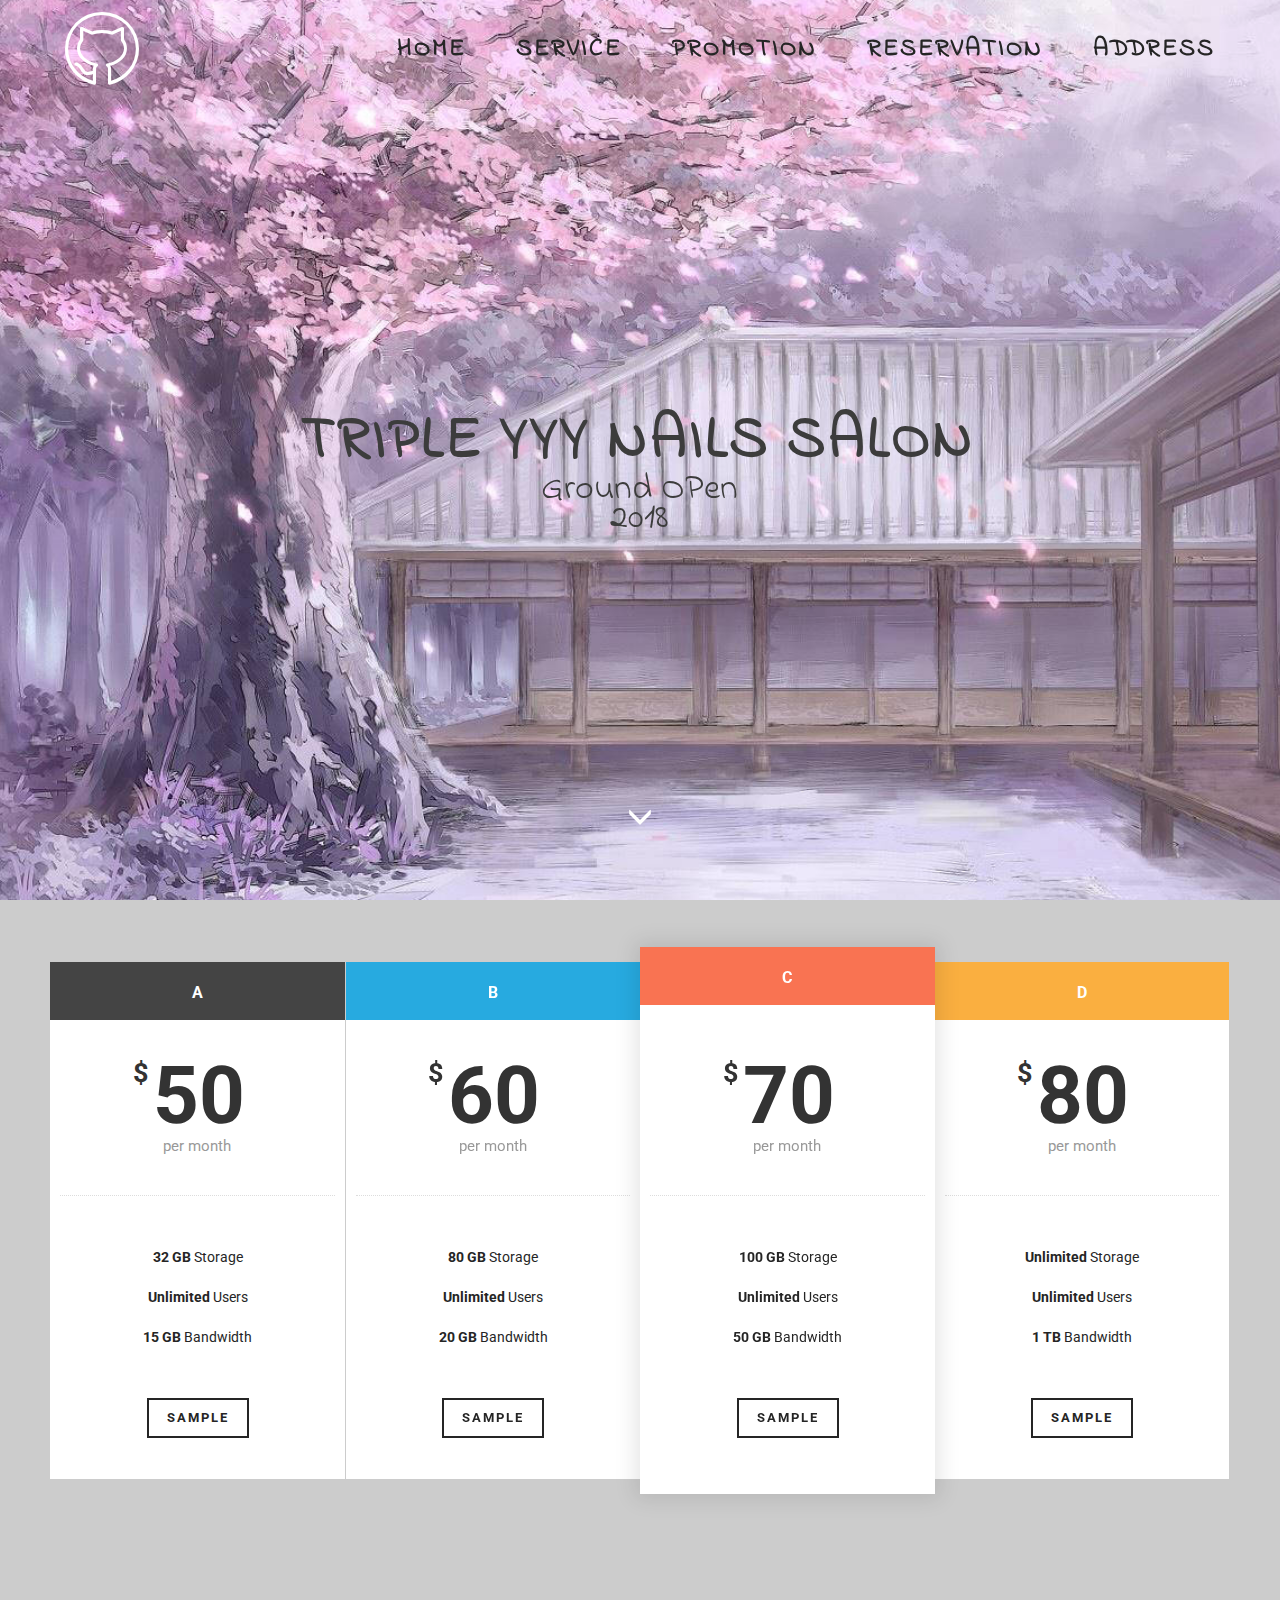
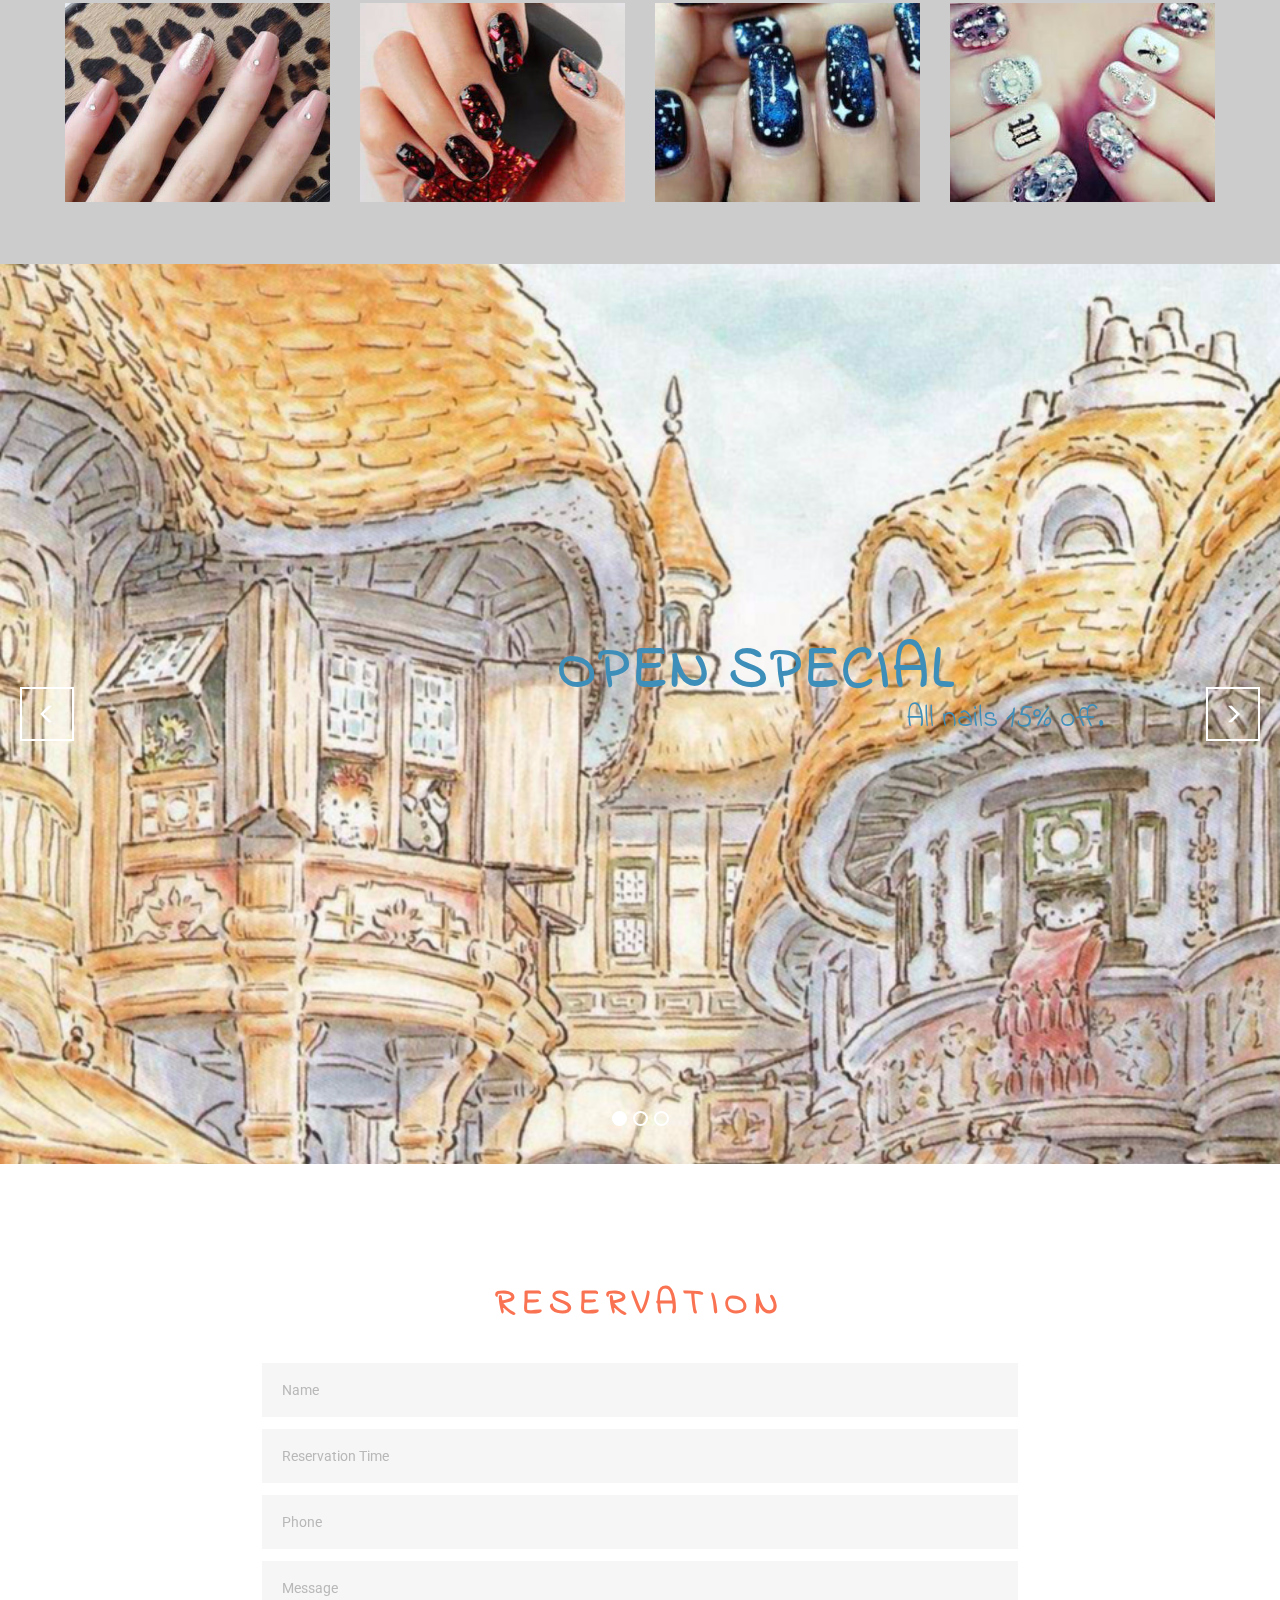
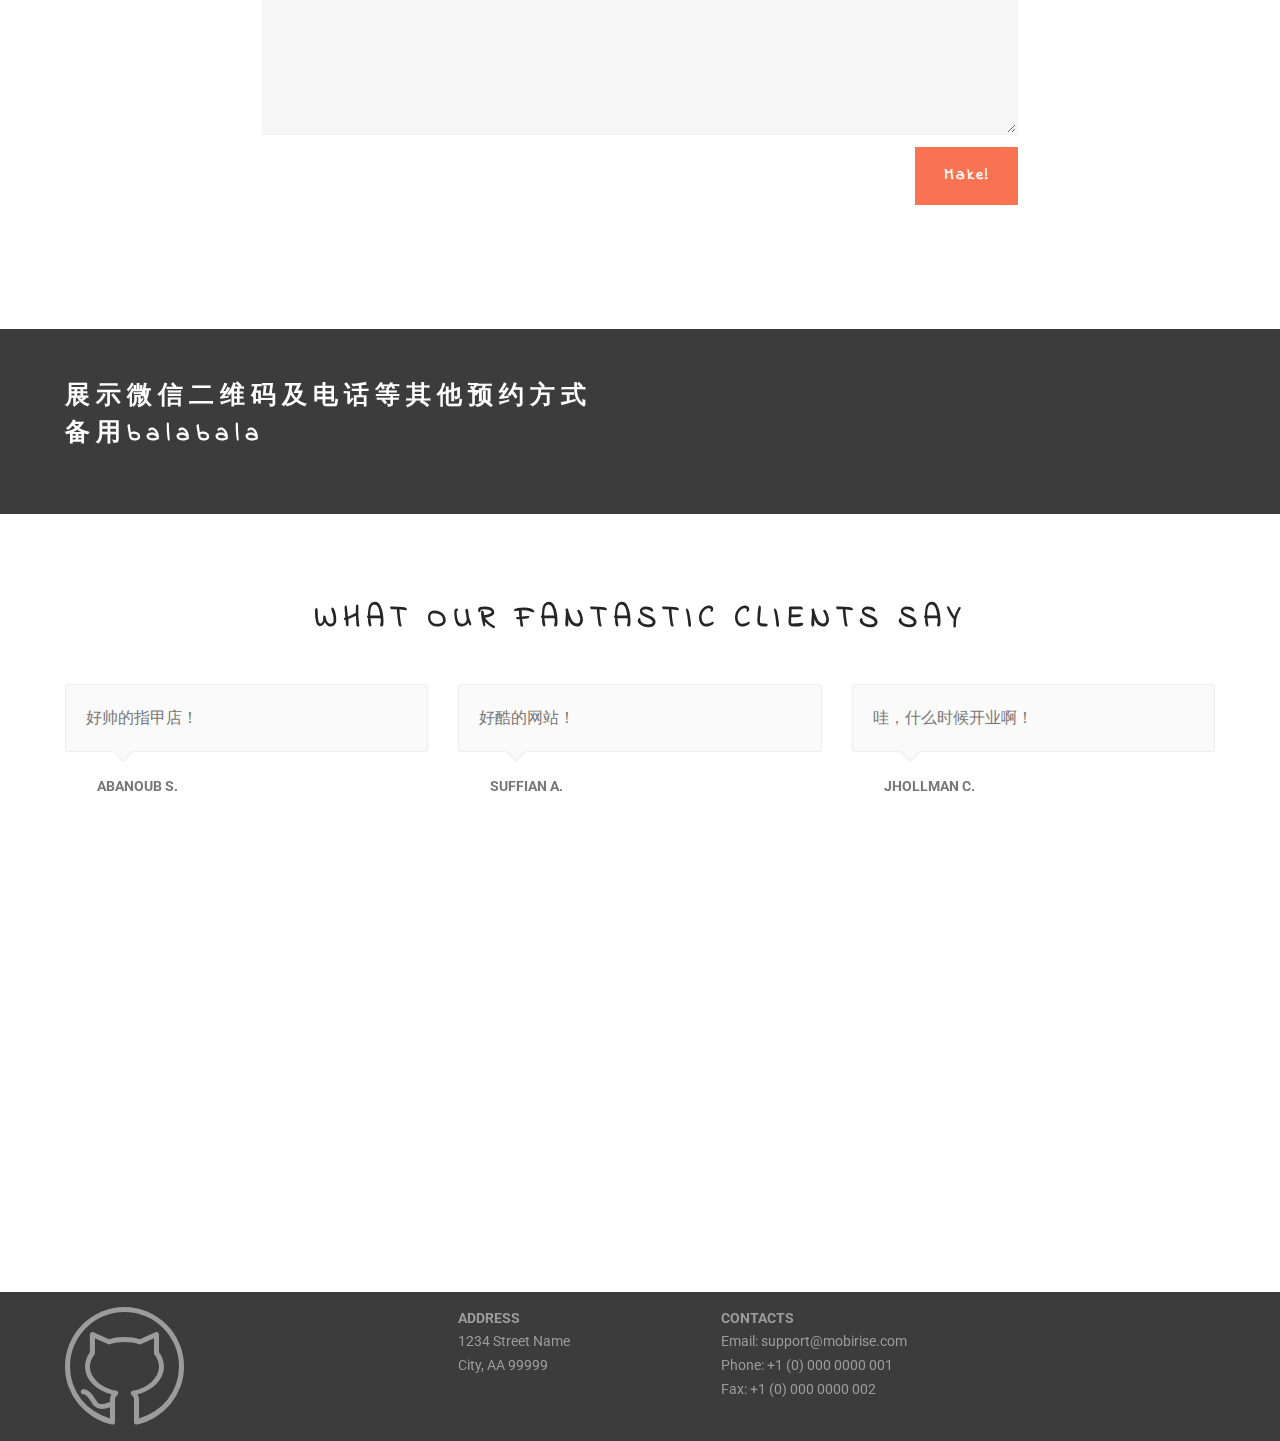
<file: index.html>
<!DOCTYPE html>
<html >
<head>
  <!-- Site made with Mobirise Website Builder v4.6.7, https://mobirise.com -->
  <meta charset="UTF-8">
  <meta http-equiv="X-UA-Compatible" content="IE=edge">
  <meta name="generator" content="Mobirise v4.6.7, mobirise.com">
  <meta name="viewport" content="width=device-width, initial-scale=1, minimum-scale=1">
  <link rel="shortcut icon" href="assets/images/mbr-favicon.png" type="image/x-icon">
  <meta name="description" content="">
  <title>Home</title>
  <link rel="stylesheet" href="assets/web/assets/mobirise-icons/mobirise-icons.css">
  <link rel="stylesheet" href="https://fonts.googleapis.com/css?family=Roboto:700,400&subset=cyrillic,latin,greek,vietnamese">
  <link rel="stylesheet" href="assets/soundcloud-plugin/style.css">
  <link rel="stylesheet" href="assets/bootstrap/css/bootstrap.min.css">
  <link rel="stylesheet" href="assets/animate.css/animate.min.css">
  <link rel="stylesheet" href="assets/mobirise/css/style.css">
  <link rel="stylesheet" href="assets/mobirise-slider/style.css">
  <link rel="stylesheet" href="assets/mobirise-gallery/style.css">
  <link rel="stylesheet" href="assets/mobirise/css/mbr-additional.css" type="text/css">
  
  
  
</head>
<body>
  <section class="mbr-navbar mbr-navbar--freeze mbr-navbar--absolute mbr-navbar--sticky mbr-navbar--auto-collapse mbr-navbar--transparent" id="menu-0" data-rv-view="2892">
    <div class="mbr-navbar__section mbr-section">
        <div class="mbr-section__container container">
            <div class="mbr-navbar__container">
                <div class="mbr-navbar__column mbr-navbar__column--s mbr-navbar__brand">
                    <span class="mbr-navbar__brand-link mbr-brand mbr-brand--inline">
                        <span class="mbr-brand__logo"><span class="mbri-github mbr-iconfont mbr-iconfont-menu"></span></span>
                        <span class="mbr-brand__name"><a class="mbr-brand__name text-white" href="https://mobirise.com"></a></span>
                    </span>
                </div>
                <div class="mbr-navbar__hamburger mbr-hamburger"><span class="mbr-hamburger__line"></span></div>
                <div class="mbr-navbar__column mbr-navbar__menu">
                    <nav class="mbr-navbar__menu-box mbr-navbar__menu-box--inline-right">
                        <div class="mbr-navbar__column">
                            <ul class="mbr-navbar__items mbr-navbar__items--right float-left mbr-buttons mbr-buttons--freeze mbr-buttons--right btn-decorator mbr-buttons--active mbr-buttons--only-links"><li class="mbr-navbar__item"><a class="mbr-buttons__link btn text-black" href="index.html#header1-1">HOME</a></li> <li class="mbr-navbar__item"><a class="mbr-buttons__link btn text-black" href="page1.html">SERVICE</a></li> <li class="mbr-navbar__item"><a class="mbr-buttons__link btn text-black" href="page2.html">PROMOTION</a></li> <li class="mbr-navbar__item"><a class="mbr-buttons__link btn text-black" href="page3.html">RESERVATION</a></li> <li class="mbr-navbar__item"><a class="mbr-buttons__link btn text-black" href="page4.html">ADDRESS<br></a></li></ul>                            
                            
                        </div>
                    </nav>
                </div>
            </div>
        </div>
    </div>
</section>

<section class="engine"><a href="https://mobirise.ws/j">design your own website</a></section><section class="mbr-box mbr-section mbr-section--relative mbr-section--fixed-size mbr-section--full-height mbr-section--bg-adapted mbr-parallax-background" id="header1-1" data-rv-view="2894" style="background-image: url(assets/images/timg-1350x900.jpg);">
    <div class="mbr-box__magnet mbr-box__magnet--sm-padding mbr-box__magnet--center-center mbr-after-navbar">
        
        <div class="mbr-box__container mbr-section__container container">
            <div class="mbr-box mbr-box--stretched"><div class="mbr-box__magnet mbr-box__magnet--center-center">
                <div class="row"><div class=" col-sm-8 col-sm-offset-2">
                    <div class="mbr-hero animated fadeInUp">
                        <h1 class="mbr-hero__text">TRIPLE YYY NAILS SALON</h1>
                        <p class="mbr-hero__subtext">Ground OPen<br>2018<br></p>
                    </div>
                    
                </div></div>
            </div></div>
        </div>
        <div class="mbr-arrow mbr-arrow--floating text-center">
            <div class="mbr-section__container container">
                <a class="mbr-arrow__link" href="#pricing-table1-1m"><i class="glyphicon glyphicon-menu-down"></i></a>
            </div>
        </div>
    </div>
</section>

<section class="mbr-section mbr-section--relative mbr-section--fixed-size" id="pricing-table1-1m" data-rv-view="2897" style="background-color: rgb(204, 204, 204);">
    
    <div class="mbr-section__container mbr-section__container--std-top-padding container" style="padding-top: 62px; margin-bottom: -31px;">
        <div class="row">
            <div class="mbr-plan col-xs-12 mbr-plan--first col-md-3 col-sm-6">
                <div class="mbr-plan__box">
                    <div class="mbr-plan__header">
                        <div class="mbr-header mbr-header--reduce mbr-header--center mbr-header--wysiwyg">
                            <h3 class="mbr-header__text">A</h3>
                        </div>
                    </div>
                    <div class="mbr-plan__number">
                        <div class="mbr-number mbr-number--price">
                            <div class="mbr-number__num">
                                <div class="mbr-number__group">
                                    <sup class="mbr-number__left">$</sup><span class="mbr-number__value">50</span>
                                </div>
                            </div>
                            <div class="mbr-number__caption">per month</div>
                        </div>
                    </div>
                    <div class="mbr-plan__details"><ul><li><strong>32 GB</strong> Storage</li><li><strong>Unlimited</strong> Users</li><li><strong>15 GB</strong> Bandwidth</li></ul></div>
                    <div class="mbr-plan__buttons">
                        <div class="mbr-buttons mbr-buttons--center"><a href="https://mobirise.com" class="mbr-buttons__btn btn btn-wrap btn-xs-lg btn-default">SAMPLE</a></div>
                    </div>
                </div>
            </div>
            <div class="mbr-plan col-xs-12 mbr-plan--info col-md-3 col-sm-6">
                <div class="mbr-plan__box">
                    <div class="mbr-plan__header">
                        <div class="mbr-header mbr-header--reduce mbr-header--center mbr-header--wysiwyg">
                            <h3 class="mbr-header__text">B</h3>
                        </div>
                    </div>
                    <div class="mbr-plan__number">
                        <div class="mbr-number mbr-number--price">
                            <div class="mbr-number__num">
                                <div class="mbr-number__group">
                                    <sup class="mbr-number__left">$</sup><span class="mbr-number__value">60</span>
                                </div>
                            </div>
                            <div class="mbr-number__caption">per month</div>
                        </div>
                    </div>
                    <div class="mbr-plan__details"><ul><li><strong>80 GB</strong> Storage</li><li><strong>Unlimited</strong> Users</li><li><strong>20 GB</strong> Bandwidth</li></ul></div>
                    <div class="mbr-plan__buttons">
                        <div class="mbr-buttons mbr-buttons--center"><a href="https://mobirise.com" class="mbr-buttons__btn btn btn-wrap btn-xs-lg btn-default">SAMPLE</a></div>
                    </div>
                </div>
            </div>
            <div class="mbr-plan col-xs-12 mbr-plan--danger mbr-plan--favorite col-md-3 col-sm-6">
                <div class="mbr-plan__box">
                    <div class="mbr-plan__header">
                        <div class="mbr-header mbr-header--reduce mbr-header--center mbr-header--wysiwyg">
                            <h3 class="mbr-header__text">C</h3>
                        </div>
                    </div>
                    <div class="mbr-plan__number">
                        <div class="mbr-number mbr-number--price">
                            <div class="mbr-number__num">
                                <div class="mbr-number__group">
                                    <sup class="mbr-number__left">$</sup><span class="mbr-number__value">70</span>
                                </div>
                            </div>
                            <div class="mbr-number__caption">per month</div>
                        </div>
                    </div>
                    <div class="mbr-plan__details"><ul><li><strong>100 GB</strong> Storage</li><li><strong>Unlimited</strong> Users</li><li><strong>50 GB</strong> Bandwidth</li></ul></div>
                    <div class="mbr-plan__buttons">
                        <div class="mbr-buttons mbr-buttons--center"><a href="https://mobirise.com" class="mbr-buttons__btn btn btn-wrap btn-xs-lg btn-default">SAMPLE</a></div>
                    </div>
                </div>
            </div>
            <div class="mbr-plan col-xs-12 mbr-plan--warning mbr-plan--last col-md-3 col-sm-6">
                <div class="mbr-plan__box">
                    <div class="mbr-plan__header">
                        <div class="mbr-header mbr-header--reduce mbr-header--center mbr-header--wysiwyg">
                            <h3 class="mbr-header__text">D</h3>
                        </div>
                    </div>
                    <div class="mbr-plan__number">
                        <div class="mbr-number mbr-number--price">
                            <div class="mbr-number__num">
                                <div class="mbr-number__group">
                                    <sup class="mbr-number__left">$</sup><span class="mbr-number__value">80</span>
                                </div>
                            </div>
                            <div class="mbr-number__caption">per month</div>
                        </div>
                    </div>
                    <div class="mbr-plan__details"><ul><li><strong>Unlimited</strong> Storage</li><li><strong>Unlimited</strong> Users</li><li><strong>1 TB</strong> Bandwidth</li></ul></div>
                    <div class="mbr-plan__buttons">
                        <div class="mbr-buttons mbr-buttons--center"><a href="https://mobirise.com" class="mbr-buttons__btn btn btn-wrap btn-xs-lg btn-default">SAMPLE</a></div>
                    </div>
                </div>
            </div>
            
        </div>
    </div>
</section>

<section class="mbr-gallery mbr-section mbr-section--no-padding" id="gallery1-1o" data-rv-view="2900" style="background-color: rgb(204, 204, 204);">
    <!-- Gallery -->
    <div class=" mbr-gallery-layout-default container" style="padding-top: 31px; padding-bottom: 62px;">
        <div>
            <div class="row mbr-gallery-row">

                <div class="col-lg-3 col-md-4 col-sm-6 col-xs-12 mbr-gallery-item">

                     

                    <a href="#lb-gallery1-1o" data-slide-to="0" data-toggle="modal">
                        <img src="assets/images/1-2-500x500-400x300.jpg" alt="">
                        <span class="icon glyphicon glyphicon-zoom-in"></span>
                    </a>
                </div><div class="col-lg-3 col-md-4 col-sm-6 col-xs-12 mbr-gallery-item">

                     

                    <a href="#lb-gallery1-1o" data-slide-to="1" data-toggle="modal">
                        <img src="assets/images/2-423x388-338x253.jpg" alt="">
                        <span class="icon glyphicon glyphicon-zoom-in"></span>
                    </a>
                </div><div class="col-lg-3 col-md-4 col-sm-6 col-xs-12 mbr-gallery-item">

                     

                    <a href="#lb-gallery1-1o" data-slide-to="2" data-toggle="modal">
                        <img src="assets/images/3-430x300-320x240.jpg" alt="">
                        <span class="icon glyphicon glyphicon-zoom-in"></span>
                    </a>
                </div><div class="col-lg-3 col-md-4 col-sm-6 col-xs-12 mbr-gallery-item">

                     

                    <a href="#lb-gallery1-1o" data-slide-to="3" data-toggle="modal">
                        <img src="assets/images/4-1-342x300-273x205.jpg" alt="">
                        <span class="icon glyphicon glyphicon-zoom-in"></span>
                    </a>
                </div>
            </div>
        </div>
        <div class="clearfix"></div>
    </div>

    <!-- Lightbox -->
    <div data-app-prevent-settings="" class="mbr-slider modal fade carousel slide" tabindex="-1" data-keyboard="true" data-interval="false" id="lb-gallery1-1o">
        <div class="modal-dialog">
            <div class="modal-content">
                <div class="modal-body">
                    <ol class="carousel-indicators">
                        <li data-app-prevent-settings="" data-target="#lb-gallery1-1o" data-slide-to="0"></li><li data-app-prevent-settings="" data-target="#lb-gallery1-1o" data-slide-to="1"></li><li data-app-prevent-settings="" data-target="#lb-gallery1-1o" data-slide-to="2"></li><li data-app-prevent-settings="" data-target="#lb-gallery1-1o" class=" active" data-slide-to="3"></li>
                    </ol>
                    <div class="carousel-inner">
                        <div class="item">
                            <img src="assets/images/1-2-500x500.jpg" alt="">
                        </div><div class="item">
                            <img src="assets/images/2-423x388.jpg" alt="">
                        </div><div class="item">
                            <img src="assets/images/3-430x300.jpg" alt="">
                        </div><div class="item active">
                            <img src="assets/images/4-1-342x300.jpg" alt="">
                        </div>
                    </div>
                    <a class="left carousel-control" role="button" data-slide="prev" href="#lb-gallery1-1o">
                        <span class="glyphicon glyphicon-menu-left" aria-hidden="true"></span>
                        <span class="sr-only">Previous</span>
                    </a>
                    <a class="right carousel-control" role="button" data-slide="next" href="#lb-gallery1-1o">
                        <span class="glyphicon glyphicon-menu-right" aria-hidden="true"></span>
                        <span class="sr-only">Next</span>
                    </a>

                    <a class="close" href="#" role="button" data-dismiss="modal">
                        <span class="glyphicon glyphicon-remove" aria-hidden="true"></span>
                        <span class="sr-only">Close</span>
                    </a>
                </div>
            </div>
        </div>
    </div>
</section>

<section class="mbr-slider mbr-section mbr-section--no-padding carousel slide" data-ride="carousel" data-wrap="true" data-interval="5000" id="slider-1p" data-rv-view="2919" style="background-color: rgb(255, 255, 255);">
    <div class="mbr-section__container">
        <div>
            <ol class="carousel-indicators">
                <li data-app-prevent-settings="" data-target="#slider-1p" class="active" data-slide-to="0"></li><li data-app-prevent-settings="" data-target="#slider-1p" data-slide-to="1"></li><li data-app-prevent-settings="" data-target="#slider-1p" data-slide-to="2"></li>
            </ol>
            <div class="carousel-inner" role="listbox">
                <div class="mbr-box mbr-section mbr-section--relative mbr-section--fixed-size mbr-section--bg-adapted item dark center mbr-section--full-height active" style="background-image: url(assets/images/timg-6-925x987.jpg);">
                    <div class="mbr-box__magnet mbr-box__magnet--center-right mbr-box__magnet--sm-padding">
                                            
                        <div class=" container">
                            
                            <div class="row">
                                <div class=" col-md-6 col-md-offset-5">  

                                <div class="mbr-hero">
                                    <h1 class="mbr-hero__text">OPEN SPECIAL</h1>

                                    <p class="mbr-hero__subtext">All nails 15% off.</p>
                                </div>
                                
                                </div>
                            </div>
                        </div>
                    </div>
                </div><div class="mbr-box mbr-section mbr-section--relative mbr-section--fixed-size mbr-section--bg-adapted item dark center mbr-section--full-height" style="background-image: url(assets/images/timg-2-910x640.jpg);">
                    <div class="mbr-box__magnet mbr-box__magnet--center-left mbr-box__magnet--sm-padding">
                                            
                        <div class=" container">
                            
                            <div class="row">
                                <div class=" col-md-offset-1 col-md-6">  

                                <div class="mbr-hero">
                                    <h1 class="mbr-hero__text">SPRING SPECIAL</h1>

                                    <p class="mbr-hero__subtext">Limitied Edition!</p>
                                </div>
                                
                                </div>
                            </div>
                        </div>
                    </div>
                </div><div class="mbr-box mbr-section mbr-section--relative mbr-section--fixed-size mbr-section--bg-adapted item dark center mbr-section--full-height" style="background-image: url(assets/images/timg-10.jpg);">
                    <div class="mbr-box__magnet mbr-box__magnet--center-left mbr-box__magnet--sm-padding">
                                            
                        <div class=" container">
                            
                            <div class="row">
                                <div class=" col-md-offset-1 col-md-6">  

                                <div class="mbr-hero">
                                    <h1 class="mbr-hero__text">ELITE MEMBERS</h1>

                                    <p class="mbr-hero__subtext">Gold / Platinum / Diamond</p>
                                </div>
                                
                                </div>
                            </div>
                        </div>
                    </div>
                </div>
            </div>
            
            <a data-app-prevent-settings="" class="left carousel-control" role="button" data-slide="prev" href="#slider-1p">
                <span class="glyphicon glyphicon-menu-left" aria-hidden="true"></span>
                <span class="sr-only">Previous</span>
            </a>
            <a data-app-prevent-settings="" class="right carousel-control" role="button" data-slide="next" href="#slider-1p">
                <span class="glyphicon glyphicon-menu-right" aria-hidden="true"></span>
                <span class="sr-only">Next</span>
            </a>
        </div>
    </div>
</section>

<section class="mbr-section mbr-section--relative mbr-section--fixed-size mbr-parallax-background" id="form1-1q" data-rv-view="2931" style="background-image: url(assets/images/timg-11.jpg);">
    
    <div class="mbr-section__container mbr-section__container--std-padding container" style="padding-top: 124px; padding-bottom: 124px;">
        <div class="row">
            <div class="col-sm-12">
                <div class="row">
                    <div class="col-sm-8 col-sm-offset-2" data-form-type="formoid">
                        <div class="mbr-header mbr-header--center mbr-header--std-padding">
                            <h2 class="mbr-header__text">RESERVATION</h2>
                        </div>
                        <div data-form-alert="true">
                            <div class="hide" data-form-alert-success="true">Your reservation request has been received, and we will reply as soon as possible. Thank you !</div>
                        </div>
                        <form action="https://mobirise.com/" method="post" data-form-title="RESERVATION">
                            <input type="hidden" value="eT8jZymt0ebNd8L2bSeL1PxOR9mDYxccj+5Q0PM5uw3leMNzfZJsL4hAWKpRzPKkk9cEUOh7rcjeORZV9eBqzNk6nW+TmlYOZzj2D3oPBgiwbwYGdNRHYAOrxDLtNxa8" data-form-email="true">
                            <div class="form-group">
                                <input type="text" class="form-control" name="name" required="" placeholder="Name" data-form-field="Name">
                            </div>
                            <div class="form-group">
                                <input type="email" class="form-control" name="email" required="" placeholder="Reservation Time" data-form-field="Email">
                            </div>
                            <div class="form-group">
                                <input type="tel" class="form-control" name="phone" placeholder="Phone" data-form-field="Phone">
                            </div>
                            <div class="form-group">
                                <textarea class="form-control" name="message" rows="7" placeholder="Message" data-form-field="Message"></textarea>
                            </div>
                            <div class="mbr-buttons mbr-buttons--right"><button type="submit" class="mbr-buttons__btn btn btn-lg btn-danger">Make!</button></div>
                        </form>
                    </div>
                </div>
            </div>
        </div>
    </div>
</section>

<section class="mbr-section mbr-section--relative mbr-section--short-paddings" id="msg-box1-1z" data-rv-view="2976" style="background-color: rgb(60, 60, 60);">

    

    <div class="mbr-section__container mbr-section__container--isolated container" style="padding-top: 60px; padding-bottom: 40px;">
        <div class="row">
            <div class="mbr-box mbr-box--fixed mbr-box--adapted">
                <div class="mbr-box__magnet mbr-box__magnet--top-left mbr-section__left col-sm-8">
                    <div class="mbr-section__container mbr-section__container--middle">
                        <div class="mbr-header mbr-header--auto-align mbr-header--wysiwyg">
                            <h3 class="mbr-header__text">展示微信二维码及电话等其他预约方式<br>备用balabala</h3>
                        </div>
                    </div>
                    <div class="mbr-section__container">
                        <div class="mbr-article mbr-article--auto-align mbr-article--wysiwyg"><p></p></div>
                    </div>
                </div>
                <div class="mbr-box__magnet mbr-box__magnet--top-left mbr-section__right col-sm-4">
                    
                </div>
            </div>
        </div>
    </div>

</section>

<section class="mbr-section mbr-section--relative mbr-section--fixed-size" id="testimonials1-1x" data-rv-view="2981" style="background-color: rgb(255, 255, 255);">
    <div>
        
        <div class="mbr-section__container mbr-section__container--std-padding container" style="padding-top: 93px; padding-bottom: 93px;">
            <div class="row">
                <div class="col-sm-12">
                    <h2 class="mbr-section__header">WHAT OUR FANTASTIC CLIENTS SAY</h2>
                    <ul class="mbr-reviews mbr-reviews--wysiwyg row">
                        <li class="mbr-reviews__item col-xs-12 col-sm-6 col-md-4">
                            <div class="mbr-reviews__text">好帅的指甲店！</div>
                            <div class="mbr-reviews__author mbr-reviews__author--short">
                                <div class="mbr-reviews__author-name">ABANOUB S.</div>
                                <div class="mbr-reviews__author-bio"></div>
                            </div>
                        </li><li class="mbr-reviews__item col-xs-12 col-sm-6 col-md-4">
                            <div class="mbr-reviews__text"><p class="mbr-reviews__p">好酷的网站！</p></div>
                            <div class="mbr-reviews__author mbr-reviews__author--short">
                                <div class="mbr-reviews__author-name">SUFFIAN A.</div>
                                <div class="mbr-reviews__author-bio"></div>
                            </div>
                        </li><li class="mbr-reviews__item col-xs-12 col-sm-6 col-md-4">
                            <div class="mbr-reviews__text"><p class="mbr-reviews__p">哇，什么时候开业啊！</p></div>
                            <div class="mbr-reviews__author mbr-reviews__author--short">
                                <div class="mbr-reviews__author-name">JHOLLMAN C.</div>
                                <div class="mbr-reviews__author-bio"></div>
                            </div>
                        </li>
                    </ul>
                </div>
            </div>
        </div>
    </div>
</section>

<figure class="mbr-figure mbr-figure--wysiwyg mbr-figure--full-width mbr-figure--caption-outside-bottom" id="map1-1s" data-rv-view="2979">
    <div class="mbr-figure__map"><iframe frameborder="0" style="border:0" src="https://www.google.com/maps/embed/v1/place?key=AIzaSyA0Dx_boXQiwvdz8sJHoYeZNVTdoWONYkU&amp;q=place_id:ChIJn6wOs6lZwokRLKy1iqRcoKw" allowfullscreen=""></iframe></div>
</figure>

<section class="mbr-section mbr-section--relative mbr-section--fixed-size" id="contacts1-1i" data-rv-view="2994" style="background-color: rgb(60, 60, 60);">
    
    <div class="mbr-section__container container">
        <div class="mbr-contacts mbr-contacts--wysiwyg row" style="padding-top: 15px; padding-bottom: 15px;">
            <div class="col-sm-4">
                <div><span class="mbri-github mbr-iconfont mbr-iconfont-contacts1"></span></div>
            </div>
            <div class="col-sm-8">
                <div class="row">
                    <div class="col-sm-4">
                        <p class="mbr-contacts__text"><strong>ADDRESS</strong><br>
1234 Street Name<br>
City, AA 99999</p>
                    </div>
                    <div class="col-sm-4">
                        <p class="mbr-contacts__text"><strong>CONTACTS</strong><br>
Email: support@mobirise.com<br>
Phone: +1 (0) 000 0000 001<br>
Fax: +1 (0) 000 0000 002</p>
                    </div>
                    <div class="col-sm-4"><ul class="mbr-contacts__list"></ul></div>
                </div>
            </div>
        </div>
    </div>
</section>


  <script src="assets/web/assets/jquery/jquery.min.js"></script>
  <script src="assets/bootstrap/js/bootstrap.min.js"></script>
  <script src="assets/jarallax/jarallax.js"></script>
  <script src="assets/masonry/masonry.pkgd.min.js"></script>
  <script src="assets/imagesloaded/imagesloaded.pkgd.min.js"></script>
  <script src="assets/smooth-scroll/smooth-scroll.js"></script>
  <!--[if lte IE 9]>
    <script src="assets/jquery-placeholder/jquery.placeholder.min.js"></script>
  <![endif]-->
  <script src="assets/bootstrap-carousel-swipe/bootstrap-carousel-swipe.js"></script>
  <script src="assets/mobirise/js/script.js"></script>
  <script src="assets/formoid/formoid.min.js"></script>
  <script src="assets/mobirise-gallery/script.js"></script>
  
  
</body>
</html>
</file>
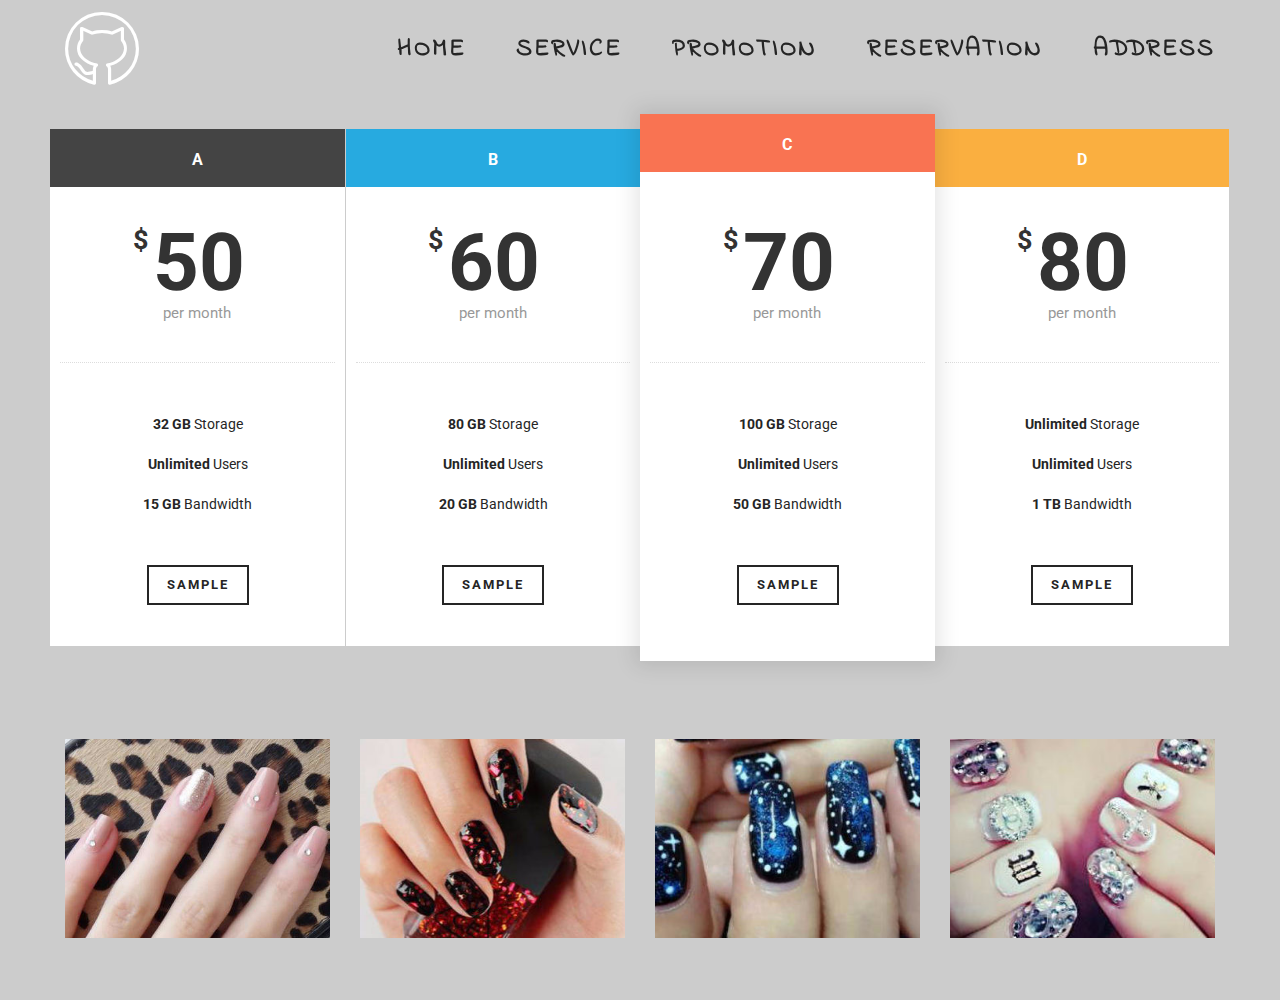
<file: page1.html>
<!DOCTYPE html>
<html >
<head>
  <!-- Site made with Mobirise Website Builder v4.6.7, https://mobirise.com -->
  <meta charset="UTF-8">
  <meta http-equiv="X-UA-Compatible" content="IE=edge">
  <meta name="generator" content="Mobirise v4.6.7, mobirise.com">
  <meta name="viewport" content="width=device-width, initial-scale=1, minimum-scale=1">
  <link rel="shortcut icon" href="assets/images/mbr-favicon.png" type="image/x-icon">
  <meta name="description" content="Web Page Maker Description">
  <title>SERVICE</title>
  <link rel="stylesheet" href="assets/web/assets/mobirise-icons/mobirise-icons.css">
  <link rel="stylesheet" href="https://fonts.googleapis.com/css?family=Roboto:700,400&subset=cyrillic,latin,greek,vietnamese">
  <link rel="stylesheet" href="assets/bootstrap/css/bootstrap.min.css">
  <link rel="stylesheet" href="assets/soundcloud-plugin/style.css">
  <link rel="stylesheet" href="assets/mobirise/css/style.css">
  <link rel="stylesheet" href="assets/mobirise-gallery/style.css">
  <link rel="stylesheet" href="assets/mobirise-slider/style.css">
  <link rel="stylesheet" href="assets/mobirise/css/mbr-additional.css" type="text/css">
  
  
  
</head>
<body>
  <section class="mbr-navbar mbr-navbar--freeze mbr-navbar--absolute mbr-navbar--sticky mbr-navbar--auto-collapse mbr-navbar--transparent" id="menu-h" data-rv-view="1609">
    <div class="mbr-navbar__section mbr-section">
        <div class="mbr-section__container container">
            <div class="mbr-navbar__container">
                <div class="mbr-navbar__column mbr-navbar__column--s mbr-navbar__brand">
                    <span class="mbr-navbar__brand-link mbr-brand mbr-brand--inline">
                        <span class="mbr-brand__logo"><span class="mbri-github mbr-iconfont mbr-iconfont-menu"></span></span>
                        <span class="mbr-brand__name"><a class="mbr-brand__name text-white" href="https://mobirise.com"></a></span>
                    </span>
                </div>
                <div class="mbr-navbar__hamburger mbr-hamburger"><span class="mbr-hamburger__line"></span></div>
                <div class="mbr-navbar__column mbr-navbar__menu">
                    <nav class="mbr-navbar__menu-box mbr-navbar__menu-box--inline-right">
                        <div class="mbr-navbar__column">
                            <ul class="mbr-navbar__items mbr-navbar__items--right float-left mbr-buttons mbr-buttons--freeze mbr-buttons--right btn-decorator mbr-buttons--active mbr-buttons--only-links"><li class="mbr-navbar__item"><a class="mbr-buttons__link btn text-black" href="index.html#header1-1">HOME</a></li> <li class="mbr-navbar__item"><a class="mbr-buttons__link btn text-black" href="page1.html">SERVICE</a></li> <li class="mbr-navbar__item"><a class="mbr-buttons__link btn text-black" href="page2.html">PROMOTION</a></li> <li class="mbr-navbar__item"><a class="mbr-buttons__link btn text-black" href="page3.html">RESERVATION</a></li> <li class="mbr-navbar__item"><a class="mbr-buttons__link btn text-black" href="page4.html">ADDRESS<br></a></li></ul>                            
                            
                        </div>
                    </nav>
                </div>
            </div>
        </div>
    </div>
</section>

<section class="engine"><a href="https://mobirise.ws/o">free mobile website builder</a></section><section class="mbr-section mbr-section--relative mbr-section--fixed-size mbr-after-navbar" id="pricing-table1-i" data-rv-view="1611" style="background-color: rgb(204, 204, 204);">
    
    <div class="mbr-section__container mbr-section__container--std-top-padding container" style="padding-top: 31px; margin-bottom: 0px;">
        <div class="row">
            <div class="mbr-plan col-xs-12 mbr-plan--first col-md-3 col-sm-6">
                <div class="mbr-plan__box">
                    <div class="mbr-plan__header">
                        <div class="mbr-header mbr-header--reduce mbr-header--center mbr-header--wysiwyg">
                            <h3 class="mbr-header__text">A</h3>
                        </div>
                    </div>
                    <div class="mbr-plan__number">
                        <div class="mbr-number mbr-number--price">
                            <div class="mbr-number__num">
                                <div class="mbr-number__group">
                                    <sup class="mbr-number__left">$</sup><span class="mbr-number__value">50</span>
                                </div>
                            </div>
                            <div class="mbr-number__caption">per month</div>
                        </div>
                    </div>
                    <div class="mbr-plan__details"><ul><li><strong>32 GB</strong> Storage</li><li><strong>Unlimited</strong> Users</li><li><strong>15 GB</strong> Bandwidth</li></ul></div>
                    <div class="mbr-plan__buttons">
                        <div class="mbr-buttons mbr-buttons--center"><a href="https://mobirise.com" class="mbr-buttons__btn btn btn-wrap btn-xs-lg btn-default">SAMPLE</a></div>
                    </div>
                </div>
            </div>
            <div class="mbr-plan col-xs-12 mbr-plan--info col-md-3 col-sm-6">
                <div class="mbr-plan__box">
                    <div class="mbr-plan__header">
                        <div class="mbr-header mbr-header--reduce mbr-header--center mbr-header--wysiwyg">
                            <h3 class="mbr-header__text">B</h3>
                        </div>
                    </div>
                    <div class="mbr-plan__number">
                        <div class="mbr-number mbr-number--price">
                            <div class="mbr-number__num">
                                <div class="mbr-number__group">
                                    <sup class="mbr-number__left">$</sup><span class="mbr-number__value">60</span>
                                </div>
                            </div>
                            <div class="mbr-number__caption">per month</div>
                        </div>
                    </div>
                    <div class="mbr-plan__details"><ul><li><strong>80 GB</strong> Storage</li><li><strong>Unlimited</strong> Users</li><li><strong>20 GB</strong> Bandwidth</li></ul></div>
                    <div class="mbr-plan__buttons">
                        <div class="mbr-buttons mbr-buttons--center"><a href="https://mobirise.com" class="mbr-buttons__btn btn btn-wrap btn-xs-lg btn-default">SAMPLE</a></div>
                    </div>
                </div>
            </div>
            <div class="mbr-plan col-xs-12 mbr-plan--danger mbr-plan--favorite col-md-3 col-sm-6">
                <div class="mbr-plan__box">
                    <div class="mbr-plan__header">
                        <div class="mbr-header mbr-header--reduce mbr-header--center mbr-header--wysiwyg">
                            <h3 class="mbr-header__text">C</h3>
                        </div>
                    </div>
                    <div class="mbr-plan__number">
                        <div class="mbr-number mbr-number--price">
                            <div class="mbr-number__num">
                                <div class="mbr-number__group">
                                    <sup class="mbr-number__left">$</sup><span class="mbr-number__value">70</span>
                                </div>
                            </div>
                            <div class="mbr-number__caption">per month</div>
                        </div>
                    </div>
                    <div class="mbr-plan__details"><ul><li><strong>100 GB</strong> Storage</li><li><strong>Unlimited</strong> Users</li><li><strong>50 GB</strong> Bandwidth</li></ul></div>
                    <div class="mbr-plan__buttons">
                        <div class="mbr-buttons mbr-buttons--center"><a href="https://mobirise.com" class="mbr-buttons__btn btn btn-wrap btn-xs-lg btn-default">SAMPLE</a></div>
                    </div>
                </div>
            </div>
            <div class="mbr-plan col-xs-12 mbr-plan--warning mbr-plan--last col-md-3 col-sm-6">
                <div class="mbr-plan__box">
                    <div class="mbr-plan__header">
                        <div class="mbr-header mbr-header--reduce mbr-header--center mbr-header--wysiwyg">
                            <h3 class="mbr-header__text">D</h3>
                        </div>
                    </div>
                    <div class="mbr-plan__number">
                        <div class="mbr-number mbr-number--price">
                            <div class="mbr-number__num">
                                <div class="mbr-number__group">
                                    <sup class="mbr-number__left">$</sup><span class="mbr-number__value">80</span>
                                </div>
                            </div>
                            <div class="mbr-number__caption">per month</div>
                        </div>
                    </div>
                    <div class="mbr-plan__details"><ul><li><strong>Unlimited</strong> Storage</li><li><strong>Unlimited</strong> Users</li><li><strong>1 TB</strong> Bandwidth</li></ul></div>
                    <div class="mbr-plan__buttons">
                        <div class="mbr-buttons mbr-buttons--center"><a href="https://mobirise.com" class="mbr-buttons__btn btn btn-wrap btn-xs-lg btn-default">SAMPLE</a></div>
                    </div>
                </div>
            </div>
            
        </div>
    </div>
</section>

<section class="mbr-gallery mbr-section mbr-section--no-padding" id="gallery1-16" data-rv-view="1614" style="background-color: rgb(204, 204, 204);">
    <!-- Gallery -->
    <div class=" mbr-gallery-layout-default container" style="padding-top: 0px; padding-bottom: 62px;">
        <div>
            <div class="row mbr-gallery-row">

                <div class="col-lg-3 col-md-4 col-sm-6 col-xs-12 mbr-gallery-item">

                     

                    <a href="#lb-gallery1-16" data-slide-to="0" data-toggle="modal">
                        <img src="assets/images/1-2-500x500-400x300.jpg" alt="">
                        <span class="icon glyphicon glyphicon-zoom-in"></span>
                    </a>
                </div><div class="col-lg-3 col-md-4 col-sm-6 col-xs-12 mbr-gallery-item">

                     

                    <a href="#lb-gallery1-16" data-slide-to="1" data-toggle="modal">
                        <img src="assets/images/2-423x388-338x253.jpg" alt="">
                        <span class="icon glyphicon glyphicon-zoom-in"></span>
                    </a>
                </div><div class="col-lg-3 col-md-4 col-sm-6 col-xs-12 mbr-gallery-item">

                     

                    <a href="#lb-gallery1-16" data-slide-to="2" data-toggle="modal">
                        <img src="assets/images/3-430x300-320x240.jpg" alt="">
                        <span class="icon glyphicon glyphicon-zoom-in"></span>
                    </a>
                </div><div class="col-lg-3 col-md-4 col-sm-6 col-xs-12 mbr-gallery-item">

                     

                    <a href="#lb-gallery1-16" data-slide-to="3" data-toggle="modal">
                        <img src="assets/images/4-1-342x300-273x205.jpg" alt="">
                        <span class="icon glyphicon glyphicon-zoom-in"></span>
                    </a>
                </div>
            </div>
        </div>
        <div class="clearfix"></div>
    </div>

    <!-- Lightbox -->
    <div data-app-prevent-settings="" class="mbr-slider modal fade carousel slide" tabindex="-1" data-keyboard="true" data-interval="false" id="lb-gallery1-16">
        <div class="modal-dialog">
            <div class="modal-content">
                <div class="modal-body">
                    <ol class="carousel-indicators">
                        <li data-app-prevent-settings="" data-target="#lb-gallery1-16" data-slide-to="0"></li><li data-app-prevent-settings="" data-target="#lb-gallery1-16" data-slide-to="1"></li><li data-app-prevent-settings="" data-target="#lb-gallery1-16" data-slide-to="2"></li><li data-app-prevent-settings="" data-target="#lb-gallery1-16" class=" active" data-slide-to="3"></li>
                    </ol>
                    <div class="carousel-inner">
                        <div class="item">
                            <img src="assets/images/1-2-500x500.jpg" alt="">
                        </div><div class="item">
                            <img src="assets/images/2-423x388.jpg" alt="">
                        </div><div class="item">
                            <img src="assets/images/3-430x300.jpg" alt="">
                        </div><div class="item active">
                            <img src="assets/images/4-1-342x300.jpg" alt="">
                        </div>
                    </div>
                    <a class="left carousel-control" role="button" data-slide="prev" href="#lb-gallery1-16">
                        <span class="glyphicon glyphicon-menu-left" aria-hidden="true"></span>
                        <span class="sr-only">Previous</span>
                    </a>
                    <a class="right carousel-control" role="button" data-slide="next" href="#lb-gallery1-16">
                        <span class="glyphicon glyphicon-menu-right" aria-hidden="true"></span>
                        <span class="sr-only">Next</span>
                    </a>

                    <a class="close" href="#" role="button" data-dismiss="modal">
                        <span class="glyphicon glyphicon-remove" aria-hidden="true"></span>
                        <span class="sr-only">Close</span>
                    </a>
                </div>
            </div>
        </div>
    </div>
</section>


  <script src="assets/web/assets/jquery/jquery.min.js"></script>
  <script src="assets/bootstrap/js/bootstrap.min.js"></script>
  <script src="assets/smooth-scroll/smooth-scroll.js"></script>
  <script src="assets/masonry/masonry.pkgd.min.js"></script>
  <script src="assets/imagesloaded/imagesloaded.pkgd.min.js"></script>
  <script src="assets/bootstrap-carousel-swipe/bootstrap-carousel-swipe.js"></script>
  <script src="assets/mobirise/js/script.js"></script>
  <script src="assets/mobirise-gallery/script.js"></script>
  
  
</body>
</html>
</file>
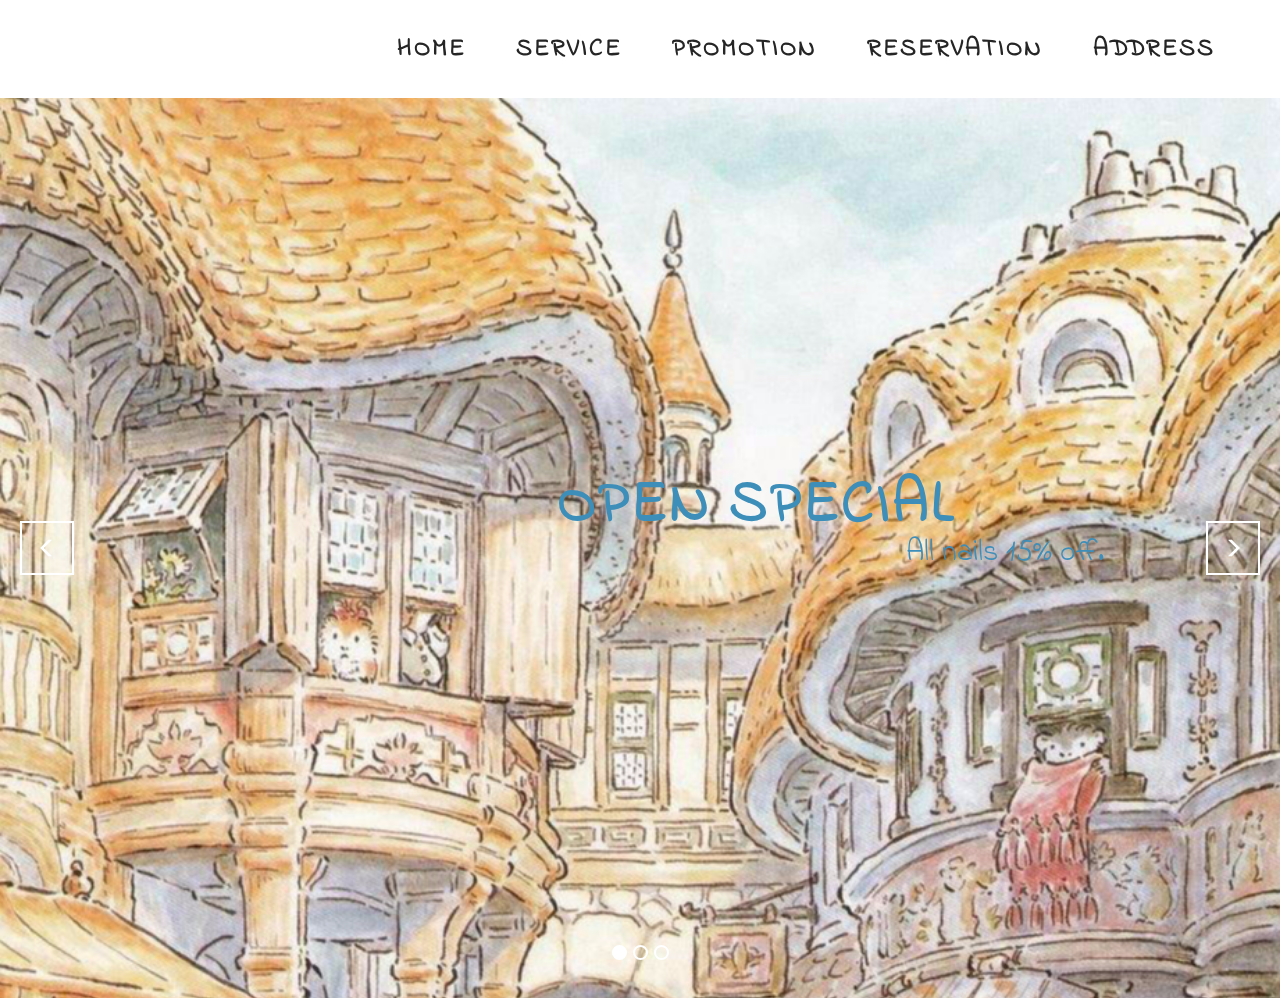
<file: page2.html>
<!DOCTYPE html>
<html >
<head>
  <!-- Site made with Mobirise Website Builder v4.6.7, https://mobirise.com -->
  <meta charset="UTF-8">
  <meta http-equiv="X-UA-Compatible" content="IE=edge">
  <meta name="generator" content="Mobirise v4.6.7, mobirise.com">
  <meta name="viewport" content="width=device-width, initial-scale=1, minimum-scale=1">
  <link rel="shortcut icon" href="assets/images/mbr-favicon.png" type="image/x-icon">
  <meta name="description" content="Website Maker Description">
  <title>PROMOTION</title>
  <link rel="stylesheet" href="https://fonts.googleapis.com/css?family=Roboto:700,400&subset=cyrillic,latin,greek,vietnamese">
  <link rel="stylesheet" href="assets/web/assets/mobirise-icons/mobirise-icons.css">
  <link rel="stylesheet" href="assets/bootstrap/css/bootstrap.min.css">
  <link rel="stylesheet" href="assets/soundcloud-plugin/style.css">
  <link rel="stylesheet" href="assets/mobirise/css/style.css">
  <link rel="stylesheet" href="assets/mobirise-slider/style.css">
  <link rel="stylesheet" href="assets/mobirise/css/mbr-additional.css" type="text/css">
  
  
  
</head>
<body>
  <section class="mbr-navbar mbr-navbar--freeze mbr-navbar--absolute mbr-navbar--sticky mbr-navbar--auto-collapse mbr-navbar--transparent" id="menu-j" data-rv-view="540">
    <div class="mbr-navbar__section mbr-section">
        <div class="mbr-section__container container">
            <div class="mbr-navbar__container">
                <div class="mbr-navbar__column mbr-navbar__column--s mbr-navbar__brand">
                    <span class="mbr-navbar__brand-link mbr-brand mbr-brand--inline">
                        <span class="mbr-brand__logo"><span class="mbri-github mbr-iconfont mbr-iconfont-menu"></span></span>
                        <span class="mbr-brand__name"><a class="mbr-brand__name text-white" href="https://mobirise.com"></a></span>
                    </span>
                </div>
                <div class="mbr-navbar__hamburger mbr-hamburger"><span class="mbr-hamburger__line"></span></div>
                <div class="mbr-navbar__column mbr-navbar__menu">
                    <nav class="mbr-navbar__menu-box mbr-navbar__menu-box--inline-right">
                        <div class="mbr-navbar__column">
                            <ul class="mbr-navbar__items mbr-navbar__items--right float-left mbr-buttons mbr-buttons--freeze mbr-buttons--right btn-decorator mbr-buttons--active mbr-buttons--only-links"><li class="mbr-navbar__item"><a class="mbr-buttons__link btn text-black" href="index.html#header1-1">HOME</a></li> <li class="mbr-navbar__item"><a class="mbr-buttons__link btn text-black" href="page1.html">SERVICE</a></li> <li class="mbr-navbar__item"><a class="mbr-buttons__link btn text-black" href="page2.html">PROMOTION</a></li> <li class="mbr-navbar__item"><a class="mbr-buttons__link btn text-black" href="page3.html">RESERVATION</a></li> <li class="mbr-navbar__item"><a class="mbr-buttons__link btn text-black" href="page4.html">ADDRESS<br></a></li></ul>                            
                            
                        </div>
                    </nav>
                </div>
            </div>
        </div>
    </div>
</section>

<section class="engine"><a href="https://mobirise.ws/l">free html site builder</a></section><section class="mbr-slider mbr-section mbr-section--no-padding carousel slide mbr-after-navbar" data-ride="carousel" data-wrap="true" data-interval="5000" id="slider-17" data-rv-view="542" style="background-color: rgb(255, 255, 255);">
    <div class="mbr-section__container">
        <div>
            <ol class="carousel-indicators">
                <li data-app-prevent-settings="" data-target="#slider-17" class="active" data-slide-to="0"></li><li data-app-prevent-settings="" data-target="#slider-17" data-slide-to="1"></li><li data-app-prevent-settings="" data-target="#slider-17" data-slide-to="2"></li>
            </ol>
            <div class="carousel-inner" role="listbox">
                <div class="mbr-box mbr-section mbr-section--relative mbr-section--fixed-size mbr-section--bg-adapted item dark center mbr-section--full-height active" style="background-image: url(assets/images/timg-6-925x987.jpg);">
                    <div class="mbr-box__magnet mbr-box__magnet--center-right mbr-box__magnet--sm-padding">
                                            
                        <div class=" container">
                            
                            <div class="row">
                                <div class=" col-md-6 col-md-offset-5">  

                                <div class="mbr-hero">
                                    <h1 class="mbr-hero__text">OPEN SPECIAL</h1>

                                    <p class="mbr-hero__subtext">All nails 15% off.</p>
                                </div>
                                
                                </div>
                            </div>
                        </div>
                    </div>
                </div><div class="mbr-box mbr-section mbr-section--relative mbr-section--fixed-size mbr-section--bg-adapted item dark center mbr-section--full-height" style="background-image: url(assets/images/timg-2-910x640.jpg);">
                    <div class="mbr-box__magnet mbr-box__magnet--center-left mbr-box__magnet--sm-padding">
                                            
                        <div class=" container">
                            
                            <div class="row">
                                <div class=" col-md-offset-1 col-md-6">  

                                <div class="mbr-hero">
                                    <h1 class="mbr-hero__text">SPRING SPECIAL</h1>

                                    <p class="mbr-hero__subtext">Limitied Edition!</p>
                                </div>
                                
                                </div>
                            </div>
                        </div>
                    </div>
                </div><div class="mbr-box mbr-section mbr-section--relative mbr-section--fixed-size mbr-section--bg-adapted item dark center mbr-section--full-height" style="background-image: url(assets/images/timg-10.jpg);">
                    <div class="mbr-box__magnet mbr-box__magnet--center-left mbr-box__magnet--sm-padding">
                                            
                        <div class=" container">
                            
                            <div class="row">
                                <div class=" col-md-offset-1 col-md-6">  

                                <div class="mbr-hero">
                                    <h1 class="mbr-hero__text">ELITE MEMBERS</h1>

                                    <p class="mbr-hero__subtext">Gold / Platinum / Diamond</p>
                                </div>
                                
                                </div>
                            </div>
                        </div>
                    </div>
                </div>
            </div>
            
            <a data-app-prevent-settings="" class="left carousel-control" role="button" data-slide="prev" href="#slider-17">
                <span class="glyphicon glyphicon-menu-left" aria-hidden="true"></span>
                <span class="sr-only">Previous</span>
            </a>
            <a data-app-prevent-settings="" class="right carousel-control" role="button" data-slide="next" href="#slider-17">
                <span class="glyphicon glyphicon-menu-right" aria-hidden="true"></span>
                <span class="sr-only">Next</span>
            </a>
        </div>
    </div>
</section>


  <script src="assets/web/assets/jquery/jquery.min.js"></script>
  <script src="assets/bootstrap/js/bootstrap.min.js"></script>
  <script src="assets/smooth-scroll/smooth-scroll.js"></script>
  <script src="assets/bootstrap-carousel-swipe/bootstrap-carousel-swipe.js"></script>
  <script src="assets/mobirise/js/script.js"></script>
  
  
</body>
</html>
</file>
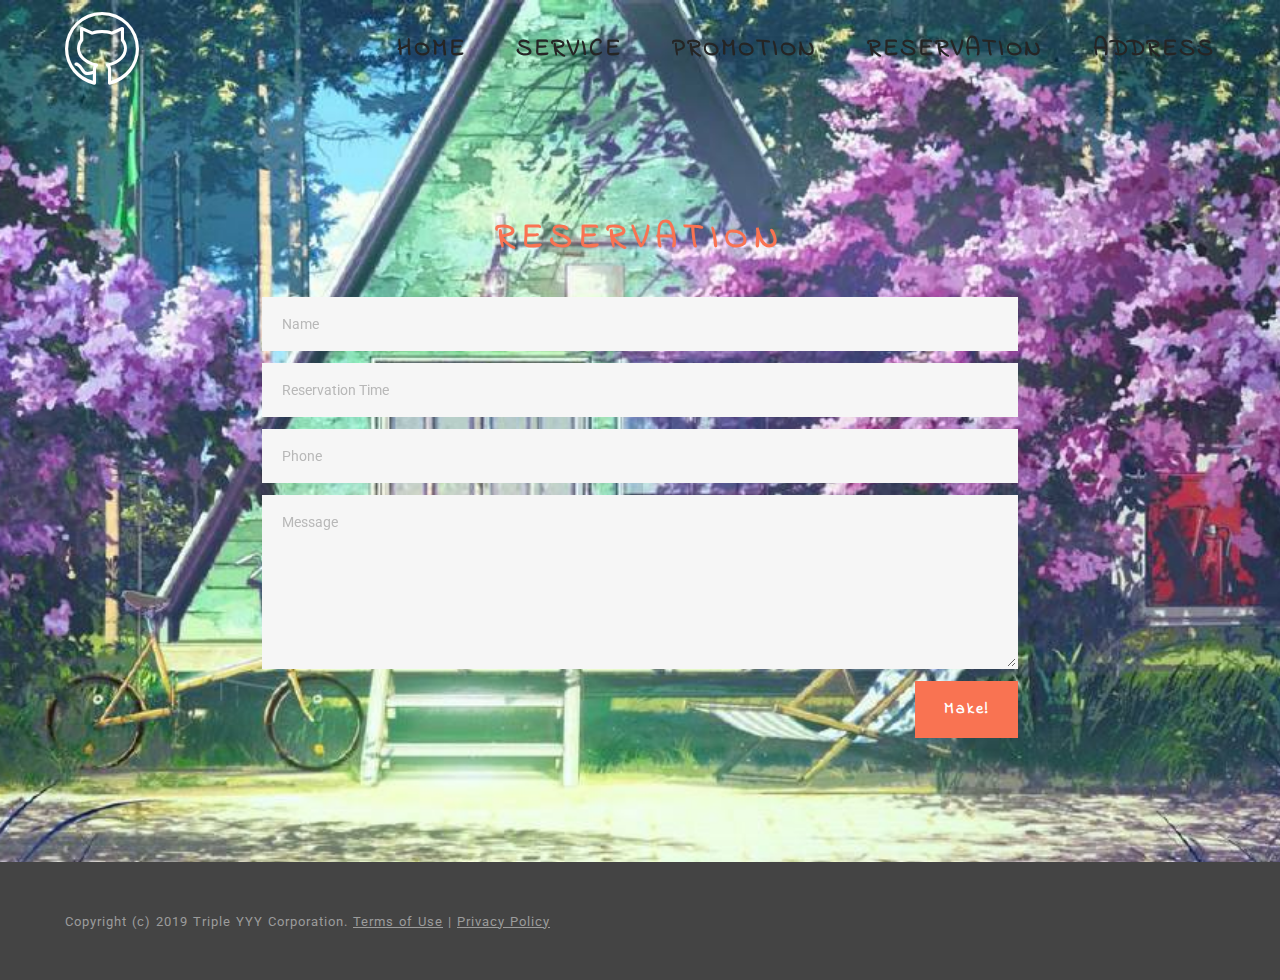
<file: page3.html>
<!DOCTYPE html>
<html >
<head>
  <!-- Site made with Mobirise Website Builder v4.6.7, https://mobirise.com -->
  <meta charset="UTF-8">
  <meta http-equiv="X-UA-Compatible" content="IE=edge">
  <meta name="generator" content="Mobirise v4.6.7, mobirise.com">
  <meta name="viewport" content="width=device-width, initial-scale=1, minimum-scale=1">
  <link rel="shortcut icon" href="assets/images/mbr-favicon.png" type="image/x-icon">
  <meta name="description" content="Web Page Creator Description">
  <title>RESERVATION</title>
  <link rel="stylesheet" href="https://fonts.googleapis.com/css?family=Roboto:700,400&subset=cyrillic,latin,greek,vietnamese">
  <link rel="stylesheet" href="assets/web/assets/mobirise-icons/mobirise-icons.css">
  <link rel="stylesheet" href="assets/bootstrap/css/bootstrap.min.css">
  <link rel="stylesheet" href="assets/soundcloud-plugin/style.css">
  <link rel="stylesheet" href="assets/mobirise/css/style.css">
  <link rel="stylesheet" href="assets/mobirise/css/mbr-additional.css" type="text/css">
  
  
  
</head>
<body>
  <section class="mbr-navbar mbr-navbar--freeze mbr-navbar--absolute mbr-navbar--sticky mbr-navbar--auto-collapse mbr-navbar--transparent" id="menu-l" data-rv-view="472">
    <div class="mbr-navbar__section mbr-section">
        <div class="mbr-section__container container">
            <div class="mbr-navbar__container">
                <div class="mbr-navbar__column mbr-navbar__column--s mbr-navbar__brand">
                    <span class="mbr-navbar__brand-link mbr-brand mbr-brand--inline">
                        <span class="mbr-brand__logo"><span class="mbri-github mbr-iconfont mbr-iconfont-menu"></span></span>
                        <span class="mbr-brand__name"><a class="mbr-brand__name text-white" href="https://mobirise.com"></a></span>
                    </span>
                </div>
                <div class="mbr-navbar__hamburger mbr-hamburger"><span class="mbr-hamburger__line"></span></div>
                <div class="mbr-navbar__column mbr-navbar__menu">
                    <nav class="mbr-navbar__menu-box mbr-navbar__menu-box--inline-right">
                        <div class="mbr-navbar__column">
                            <ul class="mbr-navbar__items mbr-navbar__items--right float-left mbr-buttons mbr-buttons--freeze mbr-buttons--right btn-decorator mbr-buttons--active mbr-buttons--only-links"><li class="mbr-navbar__item"><a class="mbr-buttons__link btn text-black" href="index.html#header1-1">HOME</a></li> <li class="mbr-navbar__item"><a class="mbr-buttons__link btn text-black" href="page1.html">SERVICE</a></li> <li class="mbr-navbar__item"><a class="mbr-buttons__link btn text-black" href="page2.html">PROMOTION</a></li> <li class="mbr-navbar__item"><a class="mbr-buttons__link btn text-black" href="page3.html">RESERVATION</a></li> <li class="mbr-navbar__item"><a class="mbr-buttons__link btn text-black" href="page4.html">ADDRESS<br></a></li></ul>                            
                            
                        </div>
                    </nav>
                </div>
            </div>
        </div>
    </div>
</section>

<section class="engine"><a href="https://mobirise.ws/q">free web page creator download</a></section><section class="mbr-section mbr-section--relative mbr-section--fixed-size mbr-parallax-background mbr-after-navbar" id="form1-1a" data-rv-view="594" style="background-image: url(assets/images/timg-11.jpg);">
    
    <div class="mbr-section__container mbr-section__container--std-padding container" style="padding-top: 124px; padding-bottom: 124px;">
        <div class="row">
            <div class="col-sm-12">
                <div class="row">
                    <div class="col-sm-8 col-sm-offset-2" data-form-type="formoid">
                        <div class="mbr-header mbr-header--center mbr-header--std-padding">
                            <h2 class="mbr-header__text">RESERVATION</h2>
                        </div>
                        <div data-form-alert="true">
                            <div class="hide" data-form-alert-success="true">Your reservation request has been received, and we will reply as soon as possible. Thank you !</div>
                        </div>
                        <form action="https://mobirise.com/" method="post" data-form-title="RESERVATION">
                            <input type="hidden" value="0gwJb8Iz7749MO/gszTxvs1an0pnb0nxy7z/SS5i8hzuAlHaJKN+4/0GPx6+dvL5Glc2tTa6FEgbzq13oqvznbgp2/AWJEPBtG79bySBZNQmV+hmtukVU/zlTXybnasn" data-form-email="true">
                            <div class="form-group">
                                <input type="text" class="form-control" name="name" required="" placeholder="Name" data-form-field="Name">
                            </div>
                            <div class="form-group">
                                <input type="email" class="form-control" name="email" required="" placeholder="Reservation Time" data-form-field="Email">
                            </div>
                            <div class="form-group">
                                <input type="tel" class="form-control" name="phone" placeholder="Phone" data-form-field="Phone">
                            </div>
                            <div class="form-group">
                                <textarea class="form-control" name="message" rows="7" placeholder="Message" data-form-field="Message"></textarea>
                            </div>
                            <div class="mbr-buttons mbr-buttons--right"><button type="submit" class="mbr-buttons__btn btn btn-lg btn-danger">Make!</button></div>
                        </form>
                    </div>
                </div>
            </div>
        </div>
    </div>
</section>

<footer class="mbr-section mbr-section--relative mbr-section--fixed-size" id="footer1-1b" data-rv-view="603" style="background-color: rgb(68, 68, 68);">
    
    <div class="mbr-section__container container">
        <div class="mbr-footer mbr-footer--wysiwyg row" style="padding-top: 49.2px; padding-bottom: 49.2px;">
            <div class="col-sm-12">
                <p class="mbr-footer__copyright">Copyright (c) 2019 Triple YYY Corporation. <a class="mbr-footer__link text-gray" href="https://mobirise.com/">Terms of Use</a>  | <a class="mbr-footer__link text-gray" href="https://mobirise.com/">Privacy Policy</a></p>
            </div>
        </div>
    </div>
</footer>


  <script src="assets/web/assets/jquery/jquery.min.js"></script>
  <script src="assets/bootstrap/js/bootstrap.min.js"></script>
  <script src="assets/smooth-scroll/smooth-scroll.js"></script>
  <!--[if lte IE 9]>
    <script src="assets/jquery-placeholder/jquery.placeholder.min.js"></script>
  <![endif]-->
  <script src="assets/jarallax/jarallax.js"></script>
  <script src="assets/mobirise/js/script.js"></script>
  <script src="assets/formoid/formoid.min.js"></script>
  
  
</body>
</html>
</file>
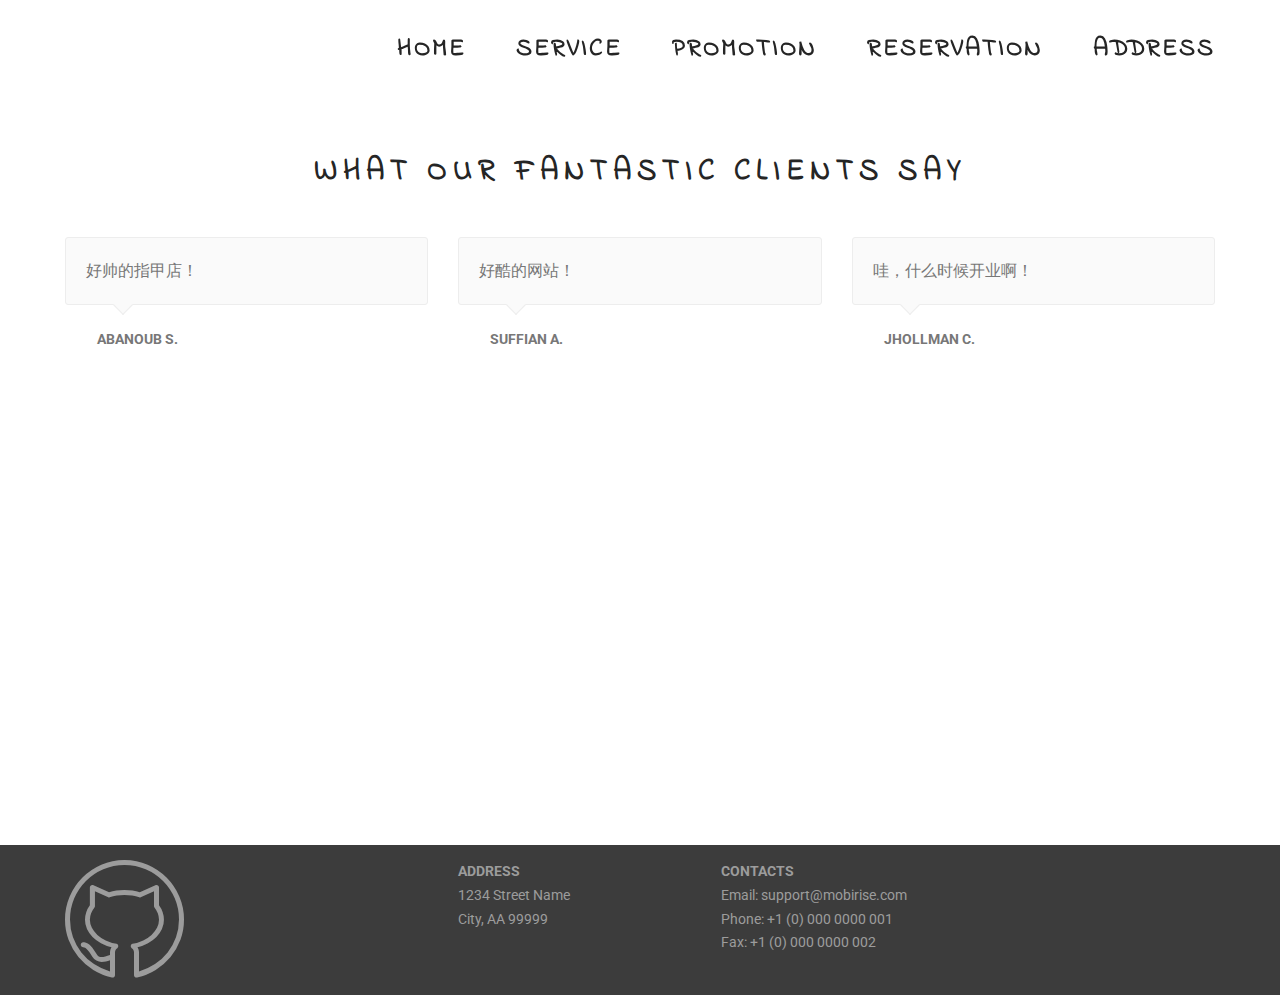
<file: page4.html>
<!DOCTYPE html>
<html >
<head>
  <!-- Site made with Mobirise Website Builder v4.6.7, https://mobirise.com -->
  <meta charset="UTF-8">
  <meta http-equiv="X-UA-Compatible" content="IE=edge">
  <meta name="generator" content="Mobirise v4.6.7, mobirise.com">
  <meta name="viewport" content="width=device-width, initial-scale=1, minimum-scale=1">
  <link rel="shortcut icon" href="assets/images/mbr-favicon.png" type="image/x-icon">
  <meta name="description" content="Web Page Creator Description">
  <title>ADDRESS</title>
  <link rel="stylesheet" href="https://fonts.googleapis.com/css?family=Roboto:700,400&subset=cyrillic,latin,greek,vietnamese">
  <link rel="stylesheet" href="assets/web/assets/mobirise-icons/mobirise-icons.css">
  <link rel="stylesheet" href="assets/bootstrap/css/bootstrap.min.css">
  <link rel="stylesheet" href="assets/soundcloud-plugin/style.css">
  <link rel="stylesheet" href="assets/mobirise/css/style.css">
  <link rel="stylesheet" href="assets/mobirise/css/mbr-additional.css" type="text/css">
  
  
  
</head>
<body>
  <section class="mbr-navbar mbr-navbar--freeze mbr-navbar--absolute mbr-navbar--sticky mbr-navbar--auto-collapse mbr-navbar--transparent" id="menu-k" data-rv-view="794">
    <div class="mbr-navbar__section mbr-section">
        <div class="mbr-section__container container">
            <div class="mbr-navbar__container">
                <div class="mbr-navbar__column mbr-navbar__column--s mbr-navbar__brand">
                    <span class="mbr-navbar__brand-link mbr-brand mbr-brand--inline">
                        <span class="mbr-brand__logo"><span class="mbri-github mbr-iconfont mbr-iconfont-menu"></span></span>
                        <span class="mbr-brand__name"><a class="mbr-brand__name text-white" href="https://mobirise.com"></a></span>
                    </span>
                </div>
                <div class="mbr-navbar__hamburger mbr-hamburger"><span class="mbr-hamburger__line"></span></div>
                <div class="mbr-navbar__column mbr-navbar__menu">
                    <nav class="mbr-navbar__menu-box mbr-navbar__menu-box--inline-right">
                        <div class="mbr-navbar__column">
                            <ul class="mbr-navbar__items mbr-navbar__items--right float-left mbr-buttons mbr-buttons--freeze mbr-buttons--right btn-decorator mbr-buttons--active mbr-buttons--only-links"><li class="mbr-navbar__item"><a class="mbr-buttons__link btn text-black" href="index.html#header1-1">HOME</a></li> <li class="mbr-navbar__item"><a class="mbr-buttons__link btn text-black" href="page1.html">SERVICE</a></li> <li class="mbr-navbar__item"><a class="mbr-buttons__link btn text-black" href="page2.html">PROMOTION</a></li> <li class="mbr-navbar__item"><a class="mbr-buttons__link btn text-black" href="page3.html">RESERVATION</a></li> <li class="mbr-navbar__item"><a class="mbr-buttons__link btn text-black" href="page4.html">ADDRESS<br></a></li></ul>                            
                            
                        </div>
                    </nav>
                </div>
            </div>
        </div>
    </div>
</section>

<section class="engine"><a href="https://mobirise.ws/h">make your own website</a></section><section class="mbr-section mbr-section--relative mbr-section--fixed-size mbr-after-navbar" id="testimonials1-1g" data-rv-view="798" style="background-color: rgb(255, 255, 255);">
    <div>
        
        <div class="mbr-section__container mbr-section__container--std-padding container" style="padding-top: 62px; padding-bottom: 93px;">
            <div class="row">
                <div class="col-sm-12">
                    <h2 class="mbr-section__header">WHAT OUR FANTASTIC CLIENTS SAY</h2>
                    <ul class="mbr-reviews mbr-reviews--wysiwyg row">
                        <li class="mbr-reviews__item col-xs-12 col-sm-6 col-md-4">
                            <div class="mbr-reviews__text">好帅的指甲店！</div>
                            <div class="mbr-reviews__author mbr-reviews__author--short">
                                <div class="mbr-reviews__author-name">ABANOUB S.</div>
                                <div class="mbr-reviews__author-bio"></div>
                            </div>
                        </li><li class="mbr-reviews__item col-xs-12 col-sm-6 col-md-4">
                            <div class="mbr-reviews__text"><p class="mbr-reviews__p">好酷的网站！</p></div>
                            <div class="mbr-reviews__author mbr-reviews__author--short">
                                <div class="mbr-reviews__author-name">SUFFIAN A.</div>
                                <div class="mbr-reviews__author-bio"></div>
                            </div>
                        </li><li class="mbr-reviews__item col-xs-12 col-sm-6 col-md-4">
                            <div class="mbr-reviews__text"><p class="mbr-reviews__p">哇，什么时候开业啊！</p></div>
                            <div class="mbr-reviews__author mbr-reviews__author--short">
                                <div class="mbr-reviews__author-name">JHOLLMAN C.</div>
                                <div class="mbr-reviews__author-bio"></div>
                            </div>
                        </li>
                    </ul>
                </div>
            </div>
        </div>
    </div>
</section>

<figure class="mbr-figure mbr-figure--wysiwyg mbr-figure--full-width mbr-figure--caption-outside-bottom" id="map1-1e" data-rv-view="796">
    <div class="mbr-figure__map"><iframe frameborder="0" style="border:0" src="https://www.google.com/maps/embed/v1/place?key=AIzaSyA0Dx_boXQiwvdz8sJHoYeZNVTdoWONYkU&amp;q=place_id:ChIJIbZmgz3FwoARZkZyerE4-Ns" allowfullscreen=""></iframe></div>
</figure>

<section class="mbr-section mbr-section--relative mbr-section--fixed-size" id="contacts1-1i" data-rv-view="817" style="background-color: rgb(60, 60, 60);">
    
    <div class="mbr-section__container container">
        <div class="mbr-contacts mbr-contacts--wysiwyg row" style="padding-top: 15px; padding-bottom: 15px;">
            <div class="col-sm-4">
                <div><span class="mbri-github mbr-iconfont mbr-iconfont-contacts1"></span></div>
            </div>
            <div class="col-sm-8">
                <div class="row">
                    <div class="col-sm-4">
                        <p class="mbr-contacts__text"><strong>ADDRESS</strong><br>
1234 Street Name<br>
City, AA 99999</p>
                    </div>
                    <div class="col-sm-4">
                        <p class="mbr-contacts__text"><strong>CONTACTS</strong><br>
Email: support@mobirise.com<br>
Phone: +1 (0) 000 0000 001<br>
Fax: +1 (0) 000 0000 002</p>
                    </div>
                    <div class="col-sm-4"><ul class="mbr-contacts__list"></ul></div>
                </div>
            </div>
        </div>
    </div>
</section>


  <script src="assets/web/assets/jquery/jquery.min.js"></script>
  <script src="assets/bootstrap/js/bootstrap.min.js"></script>
  <script src="assets/smooth-scroll/smooth-scroll.js"></script>
  <script src="assets/mobirise/js/script.js"></script>
  
  
</body>
</html>
</file>
<file: assets/web/assets/mobirise-icons/mobirise-icons.css>
@font-face {
  font-family: 'MobiriseIcons';
  src:  url('mobirise-icons.eot?spat4u');
  src:  url('mobirise-icons.eot?spat4u#iefix') format('embedded-opentype'),
    url('mobirise-icons.ttf?spat4u') format('truetype'),
    url('mobirise-icons.woff?spat4u') format('woff'),
    url('mobirise-icons.svg?spat4u#MobiriseIcons') format('svg');
  font-weight: normal;
  font-style: normal;
}

[class^="mbri-"], [class*=" mbri-"] {
  /* use !important to prevent issues with browser extensions that change fonts */
  font-family: MobiriseIcons !important;
  speak: none;
  font-style: normal;
  font-weight: normal;
  font-variant: normal;
  text-transform: none;
  line-height: 1;

  /* Better Font Rendering =========== */
  -webkit-font-smoothing: antialiased;
  -moz-osx-font-smoothing: grayscale;
}

.mbri-add-submenu:before {
  content: "\e900";
}
.mbri-alert:before {
  content: "\e901";
}
.mbri-align-center:before {
  content: "\e902";
}
.mbri-align-justify:before {
  content: "\e903";
}
.mbri-align-left:before {
  content: "\e904";
}
.mbri-align-right:before {
  content: "\e905";
}
.mbri-android:before {
  content: "\e906";
}
.mbri-apple:before {
  content: "\e907";
}
.mbri-arrow-down:before {
  content: "\e908";
}
.mbri-arrow-next:before {
  content: "\e909";
}
.mbri-arrow-prev:before {
  content: "\e90a";
}
.mbri-arrow-up:before {
  content: "\e90b";
}
.mbri-bold:before {
  content: "\e90c";
}
.mbri-bookmark:before {
  content: "\e90d";
}
.mbri-bootstrap:before {
  content: "\e90e";
}
.mbri-briefcase:before {
  content: "\e90f";
}
.mbri-browse:before {
  content: "\e910";
}
.mbri-bulleted-list:before {
  content: "\e911";
}
.mbri-calendar:before {
  content: "\e912";
}
.mbri-camera:before {
  content: "\e913";
}
.mbri-cart-add:before {
  content: "\e914";
}
.mbri-cart-full:before {
  content: "\e915";
}
.mbri-cash:before {
  content: "\e916";
}
.mbri-change-style:before {
  content: "\e917";
}
.mbri-chat:before {
  content: "\e918";
}
.mbri-clock:before {
  content: "\e919";
}
.mbri-close:before {
  content: "\e91a";
}
.mbri-cloud:before {
  content: "\e91b";
}
.mbri-code:before {
  content: "\e91c";
}
.mbri-contact-form:before {
  content: "\e91d";
}
.mbri-credit-card:before {
  content: "\e91e";
}
.mbri-cursor-click:before {
  content: "\e91f";
}
.mbri-cust-feedback:before {
  content: "\e920";
}
.mbri-database:before {
  content: "\e921";
}
.mbri-delivery:before {
  content: "\e922";
}
.mbri-desktop:before {
  content: "\e923";
}
.mbri-devices:before {
  content: "\e924";
}
.mbri-down:before {
  content: "\e925";
}
.mbri-download:before {
  content: "\e989";
}
.mbri-drag-n-drop:before {
  content: "\e927";
}
.mbri-drag-n-drop2:before {
  content: "\e928";
}
.mbri-edit:before {
  content: "\e929";
}
.mbri-edit2:before {
  content: "\e92a";
}
.mbri-error:before {
  content: "\e92b";
}
.mbri-extension:before {
  content: "\e92c";
}
.mbri-features:before {
  content: "\e92d";
}
.mbri-file:before {
  content: "\e92e";
}
.mbri-flag:before {
  content: "\e92f";
}
.mbri-folder:before {
  content: "\e930";
}
.mbri-gift:before {
  content: "\e931";
}
.mbri-github:before {
  content: "\e932";
}
.mbri-globe:before {
  content: "\e933";
}
.mbri-globe-2:before {
  content: "\e934";
}
.mbri-growing-chart:before {
  content: "\e935";
}
.mbri-hearth:before {
  content: "\e936";
}
.mbri-help:before {
  content: "\e937";
}
.mbri-home:before {
  content: "\e938";
}
.mbri-hot-cup:before {
  content: "\e939";
}
.mbri-idea:before {
  content: "\e93a";
}
.mbri-image-gallery:before {
  content: "\e93b";
}
.mbri-image-slider:before {
  content: "\e93c";
}
.mbri-info:before {
  content: "\e93d";
}
.mbri-italic:before {
  content: "\e93e";
}
.mbri-key:before {
  content: "\e93f";
}
.mbri-laptop:before {
  content: "\e940";
}
.mbri-layers:before {
  content: "\e941";
}
.mbri-left-right:before {
  content: "\e942";
}
.mbri-left:before {
  content: "\e943";
}
.mbri-letter:before {
  content: "\e944";
}
.mbri-like:before {
  content: "\e945";
}
.mbri-link:before {
  content: "\e946";
}
.mbri-lock:before {
  content: "\e947";
}
.mbri-login:before {
  content: "\e948";
}
.mbri-logout:before {
  content: "\e949";
}
.mbri-magic-stick:before {
  content: "\e94a";
}
.mbri-map-pin:before {
  content: "\e94b";
}
.mbri-menu:before {
  content: "\e94c";
}
.mbri-mobile:before {
  content: "\e94d";
}
.mbri-mobile2:before {
  content: "\e94e";
}
.mbri-mobirise:before {
  content: "\e94f";
}
.mbri-more-horizontal:before {
  content: "\e950";
}
.mbri-more-vertical:before {
  content: "\e951";
}
.mbri-music:before {
  content: "\e952";
}
.mbri-new-file:before {
  content: "\e953";
}
.mbri-numbered-list:before {
  content: "\e954";
}
.mbri-opened-folder:before {
  content: "\e955";
}
.mbri-pages:before {
  content: "\e956";
}
.mbri-paper-plane:before {
  content: "\e957";
}
.mbri-paperclip:before {
  content: "\e958";
}
.mbri-photo:before {
  content: "\e959";
}
.mbri-photos:before {
  content: "\e95a";
}
.mbri-pin:before {
  content: "\e95b";
}
.mbri-play:before {
  content: "\e95c";
}
.mbri-plus:before {
  content: "\e95d";
}
.mbri-preview:before {
  content: "\e95e";
}
.mbri-print:before {
  content: "\e95f";
}
.mbri-protect:before {
  content: "\e960";
}
.mbri-question:before {
  content: "\e961";
}
.mbri-quote-left:before {
  content: "\e962";
}
.mbri-quote-right:before {
  content: "\e963";
}
.mbri-refresh:before {
  content: "\e964";
}
.mbri-responsive:before {
  content: "\e965";
}
.mbri-right:before {
  content: "\e966";
}
.mbri-rocket:before {
  content: "\e967";
}
.mbri-sad-face:before {
  content: "\e968";
}
.mbri-sale:before {
  content: "\e969";
}
.mbri-save:before {
  content: "\e96a";
}
.mbri-search:before {
  content: "\e96b";
}
.mbri-setting:before {
  content: "\e96c";
}
.mbri-setting2:before {
  content: "\e96d";
}
.mbri-setting3:before {
  content: "\e96e";
}
.mbri-share:before {
  content: "\e96f";
}
.mbri-shopping-bag:before {
  content: "\e970";
}
.mbri-shopping-basket:before {
  content: "\e971";
}
.mbri-shopping-cart:before {
  content: "\e972";
}
.mbri-sites:before {
  content: "\e973";
}
.mbri-smile-face:before {
  content: "\e974";
}
.mbri-speed:before {
  content: "\e975";
}
.mbri-star:before {
  content: "\e976";
}
.mbri-success:before {
  content: "\e977";
}
.mbri-sun:before {
  content: "\e978";
}
.mbri-sun2:before {
  content: "\e979";
}
.mbri-tablet:before {
  content: "\e97a";
}
.mbri-tablet-vertical:before {
  content: "\e97b";
}
.mbri-target:before {
  content: "\e97c";
}
.mbri-timer:before {
  content: "\e97d";
}
.mbri-to-ftp:before {
  content: "\e97e";
}
.mbri-to-local-drive:before {
  content: "\e97f";
}
.mbri-touch-swipe:before {
  content: "\e980";
}
.mbri-touch:before {
  content: "\e981";
}
.mbri-trash:before {
  content: "\e982";
}
.mbri-underline:before {
  content: "\e983";
}
.mbri-unlink:before {
  content: "\e984";
}
.mbri-unlock:before {
  content: "\e985";
}
.mbri-up-down:before {
  content: "\e986";
}
.mbri-up:before {
  content: "\e987";
}
.mbri-update:before {
  content: "\e988";
}
.mbri-upload:before {
 content: "\e926"; 
}
.mbri-user:before {
  content: "\e98a";
}
.mbri-user2:before {
  content: "\e98b";
}
.mbri-users:before {
  content: "\e98c";
}
.mbri-video:before {
  content: "\e98d";
}
.mbri-video-play:before {
  content: "\e98e";
}
.mbri-watch:before {
  content: "\e98f";
}
.mbri-website-theme:before {
  content: "\e990";
}
.mbri-wifi:before {
  content: "\e991";
}
.mbri-windows:before {
  content: "\e992";
}
.mbri-zoom-out:before {
  content: "\e993";
}
.mbri-redo:before {
  content: "\e994";
}
.mbri-undo:before {
  content: "\e995";
}
</file>
<file: assets/soundcloud-plugin/style.css>
.addons-container {
  position: relative;
  margin-left: auto;
  margin-right: auto;
  padding-right: 15px;
  padding-left: 15px; }
  @media (min-width: 576px) {
    .addons-container {
      padding-right: 15px;
      padding-left: 15px; } }
  @media (min-width: 768px) {
    .addons-container {
      padding-right: 15px;
      padding-left: 15px; } }
  @media (min-width: 992px) {
    .addons-container {
      padding-right: 15px;
      padding-left: 15px; } }
  @media (min-width: 1200px) {
    .addons-container {
      padding-right: 15px;
      padding-left: 15px; } }
  @media (min-width: 576px) {
    .addons-container {
      width: 540px;
      max-width: 100%; } }
  @media (min-width: 768px) {
    .addons-container {
      width: 720px;
      max-width: 100%; } }
  @media (min-width: 992px) {
    .addons-container {
      width: 960px;
      max-width: 100%; } }
  @media (min-width: 1200px) {
    .addons-container {
      width: 1140px;
      max-width: 100%; } }

.addons-container-inner{
    position: relative;
    width: 100%;
    min-height: 1px;
    padding-right: 15px;
    padding-left: 15px;
}
@media (min-width: 567px) {
    .addons-container-inner{
        -ms-flex: 0 0 66.666667%;
        flex: 0 0 66.666667%;
        max-width: 66.666667%;
    }
}
.addons-row{
    display: flex;
    justify-content:center;
}
</file>
<file: assets/mobirise-slider/style.css>
/*-------

   Slider

-------*/
.mbr-slider .carousel-inner > .active,
.mbr-slider .carousel-inner > .next,
.mbr-slider .carousel-inner > .prev {
	display: table;
}
.mbr-slider .carousel-control {
    background-image: none;
    width: 54px;
    height: 54px;
    top: 50%;
    margin-top: -27px;
    line-height: 54px;
    border: 2px solid #fff;
    opacity: 1;
    text-shadow: none;
    z-index: 5;
    -webkit-transition: all 0.2s ease-in-out 0s;
    -o-transition: all 0.2s ease-in-out 0s;
    transition: all 0.2s ease-in-out 0s;
}
.mbr-slider .carousel-control.left {
	margin-left: 20px;
}
.mbr-slider .carousel-control.right {
	margin-right: 20px;
}
.mbr-slider .carousel-control:hover {
	background: #fff;
	color: #000;
}
.mbr-slider .carousel-indicators {
    bottom: 20px;
}
.mbr-slider .carousel-indicators li,
.mbr-slider .carousel-indicators .active {
    width: 15px;
    height: 15px;
    margin: 3px;
    border: 2px solid #ffffff;
}

@media (max-width: 767px) {
    .mbr-slider .carousel-control {
        top: auto;
        bottom: 20px;
    }
}
.mbr-slider .mbr-overlay {
    z-index: 0;
    opacity:0.5;
}
/* boxed model */
.mbr-slider > .boxed-slider {
    position: relative;
    padding: 93px 0;
}
.mbr-slider > .boxed-slider > div{
    position: relative;

}
.mbr-slider > .container .carousel-indicators {
    margin-bottom: 3px;
}
@media (max-width: 767px) {
    .mbr-slider > .container .carousel-control {
        margin-bottom: 0px;
    }
}
.mbr-slider > .container img {
    width: 100%;
}
.mbr-slider > .container img + .row {
    position: absolute;
    top: 50%;
    left: 0;
    right: 0;
    margin-left: 0;
    margin-right: 0;
    -webkit-transform: translateY(-50%);
    -moz-transform: translateY(-50%);
    transform: translateY(-50%);
}
.mbr-slider .mbr-section {
    padding-left: 0;
    padding-right: 0;
}

/* article layout */
.mbr-slider .article-slider > div {
    padding-left: 0;
    padding-right: 0;
}
.mbr-slider > .container.article-slider .carousel-indicators {
    margin-bottom: 0;
}
</file>
<file: assets/mobirise-gallery/style.css>
/*-------

   Gallery

-------*/
.mbr-gallery .mbr-gallery-item {
    position: relative;
    /*display: inline-block;*/
    padding-bottom: 30px;
}
.mbr-gallery .mbr-gallery-item > a {
    position: relative;
    display: block;
    background: #fff;
    outline: none;
}
.mbr-gallery .mbr-gallery-row {
    margin-bottom: -30px;
}
.mbr-gallery .mbr-gallery-item img {
    width: 100%;
    opacity: 1;
    -webkit-transition: .2s opacity ease-in-out;
    transition: .2s opacity ease-in-out;
}
.mbr-gallery .mbr-gallery-item > a:hover img {
    opacity: 0.9;
}
.mbr-gallery .mbr-gallery-item .icon {
    position: absolute;
    font-size: 30px;
    top: 50%;
    left: 50%;
    color: #fff;
    opacity: 0;
    -webkit-transform: translateX(-50%) translateY(-50%);
    transform: translateX(-50%) translateY(-50%);
    -webkit-transition: .2s opacity ease-in-out;
    transition: .2s opacity ease-in-out;
}
.mbr-gallery .mbr-gallery-item > a:hover .icon {
    opacity: 1;
}

/* remove spacing */
.mbr-gallery .mbr-gallery-row.no-gutter {
    margin: 0;
}
.mbr-gallery .mbr-gallery-row.no-gutter .mbr-gallery-item {
    padding: 0;
}

/* container */
.mbr-gallery .container.mbr-gallery-layout-default {
    padding: 93px 0;
}

/* fix horizontal scrollbar */
.mbr-gallery .mbr-gallery-layout-default,
.mbr-gallery .mbr-gallery-layout-article {
    overflow: hidden;
}

/* article layout */
.mbr-gallery .mbr-gallery-layout-article > div {
    padding-left: 0;
    padding-right: 0;
}


/* lightbox */
.mbr-gallery .modal {
    position: fixed;
    overflow: hidden;
    padding-right: 0 !important;
}
.mbr-gallery .modal-body {
    padding: 0;
}
.mbr-gallery .modal-body img {
    width: 100%;
}
.mbr-gallery .modal .close {
    position: absolute;
    background-image: none;
    font-size: 20px;
    width: 54px;
    height: 54px;
    top: 20px;
    right: 20px;
    line-height: 54px;
    opacity: 1;
    color: #fff;
    border: 2px solid #fff;
    text-align: center;
    text-shadow: none;
    z-index: 5;
    -webkit-transition: all 0.2s ease-in-out 0s;
    -o-transition: all 0.2s ease-in-out 0s;
    transition: all 0.2s ease-in-out 0s;
}
.mbr-gallery .modal .close:hover {
    background: #fff;
    color: #000;
}

/* modal back color opacity */
.modal-backdrop.in {
    opacity: 0.8;
    filter: alpha(opacity=80);
}

@media (max-width: 768px) {
    .mbr-gallery .modal-dialog {
        margin: 10px auto;
    }

    .mbr-gallery .carousel-indicators,
    .mbr-gallery .carousel-control,
    .mbr-gallery .modal .close {
        position: fixed;
    }
}

/* fix fade in effect */
.mbr-gallery .modal.fade .modal-dialog {
    margin-top: -100px;
    -webkit-transition: margin-top 0.3s ease-out;
    -moz-transition: margin-top 0.3s ease-out;
    -o-transition: margin-top 0.3s ease-out;
    transition: margin-top 0.3s ease-out;
}
.mbr-gallery .modal.in .modal-dialog,
.mbr-gallery .modal.fade .modal-dialog {
    -webkit-transform: none;
    -ms-transform: none;
    -o-transform: none;
    transform: none;
}
.mbr-gallery .modal.in .modal-dialog {
    margin-top: 30px;
}


/* media-caption styles */
.mbr-gallery .mbr-figure__caption {
    width: 100%;
    margin-left: 0;
    box-sizing: border-box;
    border: solid 15px transparent;
    border-style: none solid;
    left: 0;
    background: none;
    margin-bottom: 30px;
}
.mbr-gallery .mbr-figure__caption-small {
    position: relative;
    z-index: 2;
    padding: 0 10px;
}
.mbr-gallery .mbr-caption-background{
    position: absolute;
    z-index: 1;
    left: 0;
    top:0;
    width: 100%;
    height: 100%;
    background: rgba(0, 0, 0, 0.6);
}
.mbr-gallery .no-gutter .mbr-figure__caption {
    margin-bottom: 0;
    border-style: none none;
}


/*
.mbr-gallery .mbr-figure__caption--std-grid:before {
    content: none;
}

.mbr-gallery .container .mbr-figure__caption--std-grid {
    width: 90%;
    margin-left: -44.8%;
    margin-bottom: 30px;
}

@media (max-width: 768px) {
    .mbr-gallery .mbr-figure__caption--std-grid,
    .mbr-gallery .container .mbr-figure__caption--std-grid {

        width: 100%;
        margin-left: 0; 
        padding-left: 15px;
        padding-right: 15px;   
    }

    .mbr-gallery .mbr-gallery-row.no-gutter .mbr-figure__caption--std-grid {
        width: 100%;
        margin-left: 0;
        padding-left: 0;
        padding-right: 0;   
    }
}

@media (min-width: 768px) and (max-width: 991px) {

    .mbr-gallery .mbr-figure__caption--std-grid {
        width: 92.6%;
        margin-left: -46.3%;
    }

    .mbr-gallery .container .mbr-figure__caption--std-grid {
        width: 92%;
        margin-left: -46%;
        margin-bottom: 30px;
    }
}

.mbr-gallery .container.mbr-gallery-layout-article .mbr-figure__caption--std-grid {
    width: 85%;
    margin-left: -42.5%;
}

.mbr-gallery .container.mbr-gallery-layout-article .mbr-gallery-row.no-gutter .mbr-figure__caption--std-grid {
    width: 100%;
    margin-left: -50%;
}

@media (min-width: 768px) and (max-width: 991px) {
    .mbr-gallery .container.mbr-gallery-layout-article .mbr-figure__caption--std-grid {
        width: 88%;
        margin-left: -44%;
    }
}

@media (max-width: 768px) {
    .mbr-gallery .mbr-gallery-layout-article.container .mbr-gallery-row.no-gutter .mbr-figure__caption--std-grid,
    .mbr-gallery .container.mbr-gallery-layout-article .mbr-figure__caption--std-grid {
        width: 100%;
        margin-left: 0;
    }
}

*/
</file>
<file: assets/mobirise/css/mbr-additional.css>
@import url(https://fonts.googleapis.com/css?family=Indie+Flower);









#menu-0 .mbr-brand__name {
  font-size: 16px;
}
#menu-0.mbr-navbar--stuck .mbr-navbar__section {
  background: #c1c1c1;
}
#menu-0 .mbr-navbar__hamburger {
  color: #ffffff;
}
#menu-0 .mbr-navbar__items a {
  font-family: 'Indie Flower', cursive;
  font-size: 25px;
}
#header1-1 H1 {
  font-family: 'Indie Flower', cursive;
  color: #3c3c3c;
  font-size: 60px;
}
#header1-1 P {
  color: #3c3c3c;
  font-family: 'Indie Flower', cursive;
  font-size: 36px;
  text-align: center;
}
#slider-1p H1 {
  font-family: 'Indie Flower', cursive;
  font-size: 60px;
  color: #3d8eb9;
  text-align: left;
}
#slider-1p P {
  color: #3d8eb9;
  font-family: 'Indie Flower', cursive;
  font-size: 30px;
}
#form1-1q .mbr-header__text {
  font-family: 'Indie Flower', cursive;
  font-size: 36px;
  color: #f97352;
}
#form1-1q .btn {
  font-family: 'Indie Flower', cursive;
  font-size: 16px;
}
#msg-box1-1z .mbr-header .mbr-header__text {
  color: #fff;
  font-family: 'Indie Flower', cursive;
}
#msg-box1-1z .mbr-article {
  color: #fff;
}
#testimonials1-1x .mbr-section__header {
  text-align: center;
  font-family: 'Indie Flower', cursive;
  font-size: 30px;
}

#menu-h .mbr-brand__name {
  font-size: 16px;
}
#menu-h.mbr-navbar--stuck .mbr-navbar__section {
  background: #c1c1c1;
}
#menu-h .mbr-navbar__hamburger {
  color: #ffffff;
}
#menu-h .mbr-navbar__items a {
  font-family: 'Indie Flower', cursive;
  font-size: 25px;
}



#menu-j .mbr-brand__name {
  font-size: 16px;
}
#menu-j.mbr-navbar--stuck .mbr-navbar__section {
  background: #c1c1c1;
}
#menu-j .mbr-navbar__hamburger {
  color: #ffffff;
}
#menu-j .mbr-navbar__items a {
  font-family: 'Indie Flower', cursive;
  font-size: 25px;
}
#slider-17 H1 {
  font-family: 'Indie Flower', cursive;
  font-size: 60px;
  color: #3d8eb9;
  text-align: left;
}
#slider-17 P {
  color: #3d8eb9;
  font-family: 'Indie Flower', cursive;
  font-size: 30px;
}



#menu-l .mbr-brand__name {
  font-size: 16px;
}
#menu-l.mbr-navbar--stuck .mbr-navbar__section {
  background: #c1c1c1;
}
#menu-l .mbr-navbar__hamburger {
  color: #ffffff;
}
#menu-l .mbr-navbar__items a {
  font-family: 'Indie Flower', cursive;
  font-size: 25px;
}
#form1-1a .mbr-header__text {
  font-family: 'Indie Flower', cursive;
  font-size: 36px;
  color: #f97352;
}
#form1-1a .btn {
  font-family: 'Indie Flower', cursive;
  font-size: 16px;
}


#testimonials1-1g .mbr-section__header {
  text-align: center;
  font-family: 'Indie Flower', cursive;
  font-size: 30px;
}
#menu-k .mbr-brand__name {
  font-size: 16px;
}
#menu-k.mbr-navbar--stuck .mbr-navbar__section {
  background: #c1c1c1;
}
#menu-k .mbr-navbar__hamburger {
  color: #ffffff;
}
#menu-k .mbr-navbar__items a {
  font-family: 'Indie Flower', cursive;
  font-size: 25px;
}
</file>
<file: assets/mobirise/css/style.css>
.is-builder .animated {
  -webkit-animation-name: none !important;
  animation-name: none !important;
}
html {
  position: relative;
  min-height: 100%;
}
.mbr-embedded-video {
  position: relative;
}
.mbr-background-video,
.mbr-background-video-preview {
  bottom: 0;
  left: 0;
  overflow: hidden;
  position: absolute;
  right: 0;
  top: 0;
}
.mbr-parallax-background,
.mbr-background {
  background-attachment: fixed !important;
  background-position: 50% 0;
  background-repeat: no-repeat;
  background-size: cover !important;
}
.mbr-hidden-scrollbar .mbr-parallax-background {
  background-size: auto 130%;
}
.mobile .mbr-parallax-background {
  background-attachment: scroll !important;
}
.mbr-background {
  background-attachment: scroll !important;
}
.mbr-navbar {
  position: relative;
  width: 100%;
}
.mbr-navbar:before {
  content: "";
  display: block;
}
.mbr-navbar__brand-link:after,
.mbr-navbar__brand-img {
  max-height: 74px;
  height: 100%;
}
.mbr-navbar:before,
.mbr-navbar__container {
  height: 98px;
}
.mbr-navbar--ss .mbr-navbar__brand-link:after,
.mbr-navbar--ss .mbr-navbar__brand-img {
  height: 74px;
}
.mbr-navbar--ss:before,
.mbr-navbar--ss .mbr-navbar__container {
  height: 98px;
}
.mbr-navbar--xs .mbr-navbar__brand-link:after,
.mbr-navbar--xs .mbr-navbar__brand-img {
  height: 32px;
}
.mbr-navbar--xs:before,
.mbr-navbar--xs .mbr-navbar__container {
  height: 56px;
}
.mbr-navbar--s .mbr-navbar__brand-link:after,
.mbr-navbar--s .mbr-navbar__brand-img {
  height: 48px;
}
.mbr-navbar--s:before,
.mbr-navbar--s .mbr-navbar__container {
  height: 72px;
}
.mbr-navbar--m .mbr-navbar__brand-link:after,
.mbr-navbar--m .mbr-navbar__brand-img {
  height: 64px;
}
.mbr-navbar--m:before,
.mbr-navbar--m .mbr-navbar__container {
  height: 88px;
}
.mbr-navbar--l .mbr-navbar__brand-link:after,
.mbr-navbar--l .mbr-navbar__brand-img {
  height: 96px;
}
.mbr-navbar--l:before,
.mbr-navbar--l .mbr-navbar__container {
  height: 120px;
}
.mbr-navbar--xl .mbr-navbar__brand-link:after,
.mbr-navbar--xl .mbr-navbar__brand-img {
  height: 128px;
}
.mbr-navbar--xl:before,
.mbr-navbar--xl .mbr-navbar__container {
  height: 152px;
}
.mbr-navbar--short .mbr-navbar__brand-link:after,
.mbr-navbar--short .mbr-navbar__brand-img {
  height: 40px;
}
.mbr-navbar--short .mbr-brand__logo .mbr-iconfont{
  font-size: 40px;
}
.mbr-navbar--short:before,
.mbr-navbar--short .mbr-navbar__container {
  height: 64px;
}
.mbr-navbar--short .mbr-navbar__container {
  padding: 12px 0;
}
@media (max-width: 767px) {
  .mbr-navbar--short .mbr-navbar__brand-link:after,
  .mbr-navbar--short .mbr-navbar__brand-img {
    height: 31px;
  }
  .mbr-navbar--short:before,
  .mbr-navbar--short .mbr-navbar__container {
    height: 45px;
  }
  .mbr-navbar--short .mbr-navbar__container {
    padding: 7px 0;
  }
}
.mbr-navbar__brand-img {
  position: relative;
}
.mbr-navbar__brand-img,
.mbr-navbar__container,
.mbr-navbar__section {
  -webkit-transition: all 300ms ease-in-out 0s;
  -o-transition: all 300ms ease-in-out 0s;
  transition: all 300ms ease-in-out 0s;
}
.mbr-navbar__section {
  background: #2c2c2c;
  height: auto;
  position: absolute;
  top: 0;
  width: 100%;
  z-index: 1000;
}
.mbr-navbar__container {
  display: table;
  padding: 12px 0;
  width: 100%;
}
.mbr-navbar__menu-box {
  display: table;
  width: 100%;
}
.mbr-navbar__menu-box--inline-left,
.mbr-navbar__menu-box--inline-center,
.mbr-navbar__menu-box--inline-right {
  display: block;
  text-align: left;
}
.mbr-navbar__menu-box--inline-center {
  text-align: center;
}
.mbr-navbar__menu-box--inline-right {
  text-align: right;
}
.mbr-navbar__column {
  display: table-cell;
  vertical-align: middle;
}
.mbr-navbar__column--xxs {
  width: 1%;
}
.mbr-navbar__column--xs {
  width: 10%;
}
.mbr-navbar__column--s {
  width: 20%;
}
.mbr-navbar__column--m {
  width: 30%;
}
.mbr-navbar__column--l {
  width: 40%;
}
.mbr-navbar__column--xl {
  width: 50%;
}
.mbr-navbar__menu-box--inline-left .mbr-navbar__column,
.mbr-navbar__menu-box--inline-center .mbr-navbar__column,
.mbr-navbar__menu-box--inline-right .mbr-navbar__column {
  display: inline-block;
}
.mbr-navbar__items {
  float: left;
  padding-left: 0px;
  position: relative;
  left: -20px;
}
.mbr-navbar__items--right {
  float: right;
  left: 0;
}
.float-left {
  float: left;
}
.mbr-navbar__item {
  display: block;
  float: left;
  position: relative;
}
.mbr-navbar__hamburger {
  display: none;
  margin-top: -11px;
  position: absolute;
  right: 0;
  top: 50%;
  z-index: 10000;
}
.mbr-navbar--collapsed .mbr-navbar__container {
  position: relative;
}
.mbr-navbar--collapsed .mbr-navbar__column {
  display: block;
  width: 100%;
}
.mbr-navbar--collapsed .mbr-navbar__items--right {
  padding-top: 13px;
}
.mbr-navbar--collapsed .mbr-navbar__menu {
  background: rgba(0, 0, 0, 0.9);
  display: none;
  height: 100%;
  left: 0;
  position: fixed;
  top: 0;
  width: 100%;
  z-index: 9999;
}
.mbr-navbar--collapsed .mbr-navbar__menu-box {
  display: table-cell;
  vertical-align: middle;
}
.mbr-navbar--collapsed .mbr-navbar__items {
  float: none;
}
.mbr-navbar--collapsed .mbr-navbar__item {
  float: none;
}
.mbr-navbar--collapsed .mbr-navbar__hamburger {
  display: block;
}
.mbr-navbar--collapsed.mbr-navbar--open .mbr-navbar__menu {
  display: table;
}
.mbr-navbar--collapsed.mbr-navbar--open:not(.mbr-navbar--sticky) .mbr-navbar__section {
  background: none;
  position: fixed;
}
.mbr-navbar--collapsed.mbr-navbar--open .mbr-navbar__brand {
  visibility: hidden;
}
.mbr-navbar--collapsed.mbr-navbar--sticky.mbr-navbar--open .mbr-navbar__brand {
  visibility: visible;
}
.mbr-navbar--collapsed.mbr-navbar--open .mbr-navbar__brand-img,
.mbr-navbar--collapsed.mbr-navbar--open .mbr-navbar__container {
  -webkit-transition: none;
  -o-transition: none;
  transition: none;
}
.mbr-navbar--freeze.mbr-navbar--collapsed.mbr-navbar--open .mbr-navbar__hamburger,
.mbr-navbar--freeze.mbr-navbar--collapsed.mbr-navbar--open .mbr-navbar__hamburger:hover {
  color: #fff !important;
}
.mbr-navbar--sticky .mbr-navbar__section {
  position: fixed;
}
.mbr-navbar--absolute {
  position: absolute;
}
/* fix for popup menu conflict */
@media (max-width: 480px) {
  .mbr-navbar--absolute.mbr-navbar[id^=menu-] {
    position: absolute;
  }
}
.mbr-navbar--transparent .mbr-navbar__section {
  background: none;
}
.mbr-navbar--stuck .mbr-navbar__section,
.mbr-navbar--relative .mbr-navbar__section {
  background: #2c2c2c;
}
@media (max-width: 991px) {
  .mbr-navbar--auto-collapse .mbr-navbar__container {
    position: relative;
  }
  .mbr-navbar--auto-collapse .mbr-navbar__column {
    display: block;
    width: 100%;
  }
  .mbr-navbar__column {
    max-height: 100vh;
    overflow-x: hidden;
    overflow-y:auto;
  }
  .mbr-navbar__column::-webkit-scrollbar {
    display:none;
  }
  .mbr-navbar--auto-collapse .mbr-navbar__items--right {
    padding-top: 13px;
  }
  .mbr-navbar--auto-collapse .mbr-navbar__menu {
    background: rgba(0, 0, 0, 0.9);
    display: none;
    height: 100%;
    left: 0;
    position: fixed;
    top: 0;
    width: 100%;
    z-index: 9999;
  }
  .mbr-navbar--auto-collapse .mbr-navbar__menu-box {
    display: table-cell;
    vertical-align: middle;
  }
  .mbr-navbar--auto-collapse .mbr-navbar__items {
    float: none;
  }
  .mbr-navbar--auto-collapse .mbr-navbar__item {
    float: none;
  }
  .mbr-navbar--auto-collapse .mbr-navbar__hamburger {
    display: block;
  }
  .mbr-navbar--auto-collapse.mbr-navbar--open .mbr-navbar__menu {
    display: table;
  }
  .mbr-navbar--auto-collapse.mbr-navbar--open:not(.mbr-navbar--sticky) .mbr-navbar__section {
    background: none;
    position: fixed;
  }
  .mbr-navbar--auto-collapse.mbr-navbar--open .mbr-navbar__brand {
    visibility: hidden;
  }
  .mbr-navbar--auto-collapse.mbr-navbar--sticky.mbr-navbar--open .mbr-navbar__brand {
    visibility: visible;
  }
  .mbr-navbar--auto-collapse.mbr-navbar--open .mbr-navbar__brand-img,
  .mbr-navbar--auto-collapse.mbr-navbar--open .mbr-navbar__container {
    -webkit-transition: none;
    -o-transition: none;
    transition: none;
  }
}
.mbr-after-navbar:before {
  content: "";
  display: block;
  height: 98px;
}
.mbr-hamburger {
  cursor: pointer;
  height: 23px;
  width: 30px;
}
.mbr-hamburger:focus {
  outline: none;
}
.mbr-hamburger__line,
.mbr-hamburger__line:before,
.mbr-hamburger__line:after {
  content: "";
  position: absolute;
  display: block;
  height: 1px;
  cursor: pointer;
}
.mbr-hamburger__line,
.mbr-hamburger__line:before,
.mbr-hamburger__line:after {
  width: 30px;
  border-bottom: 5px solid;
  top: 9px;
}
.mbr-hamburger__line:before {
  top: -9px;
}
.mbr-hamburger__line:after {
  top: 9px;
}
.mbr-hamburger__line,
.mbr-hamburger__line:before,
.mbr-hamburger__line:after {
  -webkit-transition: all 300ms ease-in-out;
  transition: all 300ms ease-in-out;
}
.mbr-hamburger--open .mbr-hamburger__line {
  border-color: transparent;
}
.mbr-hamburger--open .mbr-hamburger__line:before,
.mbr-hamburger--open .mbr-hamburger__line:after {
  top: 0;
}
.mbr-hamburger--open .mbr-hamburger__line:before {
  -ms-transform: rotate(45deg);
  -webkit-transform: rotate(45deg);
  transform: rotate(45deg);
}
.mbr-hamburger--open .mbr-hamburger__line:after {
  top: 10px;
  -ms-transform: translatey(-10px) rotate(-45deg);
  -webkit-transform: translatey(-10px) rotate(-45deg);
  transform: translatey(-10px) rotate(-45deg);
}
@media (max-width: 767px) {
  .mbr-hamburger {
    height: 23px;
    width: 27px;
  }
  .mbr-hamburger__line,
  .mbr-hamburger__line:before,
  .mbr-hamburger__line:after {
    width: 27px;
    border-bottom: 4px solid;
    top: 9px;
  }
  .mbr-hamburger__line:before {
    top: -9px;
  }
  .mbr-hamburger__line:after {
    top: 9px;
  }
}

.navbar-dropdown .hamburger-icon {
  content: "";
  width: 16px;
  -webkit-box-shadow: 0 -6px 0 1px,0 0 0 1px,0 6px 0 1px;
  -moz-box-shadow: 0 -6px 0 1px,0 0 0 1px,0 6px 0 1px;
  box-shadow: 0 -6px 0 1px,0 0 0 1px,0 6px 0 1px;
}

.mbr-brand {
  display: block;
  float: left;
  position: relative;
}
.mbr-brand,
.mbr-brand:hover {
  text-decoration: none;
}
.mbr-brand__name {
  display: block;
  font-weight: bold;
  margin-top: 5px;
  text-align: center;
}
.mbr-brand__name,
.mbr-brand__name:hover {
  text-decoration: none;
}
.mbr-brand--inline {
  display: table;
}
.mbr-brand--inline:after {
  content: "";
  display: table-cell;
  width: 1px;
}
.mbr-brand--inline .mbr-brand__logo,
.mbr-brand--inline .mbr-brand__name {
  display: table-cell;
  vertical-align: middle;
}
.mbr-brand--inline .mbr-brand__logo {
  padding-right: 10px;
}
.mbr-brand--inline .mbr-brand__name {
  margin: 0;
  text-align: left;
}
.mbr-form {
  display: table;
  margin-top: -13px;
  position: relative;
  top: 14px;
  width: 100%;
}
.mbr-form__left,
.mbr-form__right {
  display: table-cell;
  vertical-align: top;
}
.mbr-form__left {
  padding-right: 3px;
}
.mbr-form__right {
  width: 1px;
}
@media (max-width: 530px) {
  .mbr-form {
    display: block;
    margin-top: -27px;
    position: relative;
    top: 26px;
  }
  .mbr-form__left,
  .mbr-form__right {
    display: block;
  }
  .mbr-form__left {
    margin-bottom: 12px;
    padding-right: 0;
  }
  .mbr-form__right {
    width: 100%;
  }
}
.mbr-section {
  padding: 0 20px;
}
.mbr-section--no-padding {
  padding: 0;
}
.mbr-section--relative {
  position: relative;
}
.mbr-section--fixed-size {
  overflow: hidden;
}
.mbr-section--full-height {
  height: 100vh;
}
.mbr-section--full-height.mbr-after-navbar:before {
  display: none;
}
.mbr-section--bg-adapted {
  background-attachment: scroll;
  background-position: 50% 0;
  background-repeat: no-repeat;
  background-size: cover;
}
.mbr-section--gray {
  background-color: #444444;
}
.mbr-section--light-gray {
  background-color: #f0f0f0;
}
.mbr-section--dark-gray {
  background-color: #3c3c3c;
}
.mbr-section__container {
  padding: 0;
  position: relative;
  z-index: 3;
}
.mbr-section__container--center {
  text-align: center;
}
.mbr-section__container--std-padding {
  padding: 93px 0;
}
.mbr-section__container--std-top-padding {
  padding-top: 93px;
}
.mbr-section__container--std-bot-padding {
  padding-bottom: 93px;
}
.mbr-section__container--sm-padding {
  padding: 41px 0;
}
.mbr-section__container--sm-top-padding {
  padding-top: 41px;
}
.mbr-section__container--sm-bot-padding {
  padding-bottom: 41px;
}
.mbr-section__container--isolated {
  padding-bottom: 93px;
  padding-top: 93px;
}
.mbr-section__container--first {
  padding-top: 93px;
  padding-bottom: 41px;
}
.mbr-section__container--middle {
  padding-bottom: 41px;
}
.mbr-section__container--last {
  padding-bottom: 93px;
}
.mbr-section__row {
  margin-left: -24px;
  margin-right: -24px;
}
.mbr-section__col {
  overflow: hidden;
  padding-left: 24px;
  padding-right: 24px;
}
.mbr-section__left {
  padding-right: 40px;
}
.mbr-section__right {
  padding-left: 15px;
}
.mbr-section__header {
  line-height: 1.5em;
  margin: -10px 0 0;
  text-align: center;
}
@media (min-width: 768px) {
  .mbr-section--short-paddings .mbr-section__container--std-padding {
    padding: 59px 0;
  }
  .mbr-section--short-paddings .mbr-section__container--std-top-padding {
    padding-top: 59px;
  }
  .mbr-section--short-paddings .mbr-section__container--std-bot-padding {
    padding-bottom: 59px;
  }
  .mbr-section--short-paddings .mbr-section__container--sm-padding {
    padding: 41px 0;
  }
  .mbr-section--short-paddings .mbr-section__container--sm-top-padding {
    padding-top: 41px;
  }
  .mbr-section--short-paddings .mbr-section__container--sm-bot-padding {
    padding-bottom: 41px;
  }
  .mbr-section--short-paddings .mbr-section__container--isolated {
    padding-bottom: 59px;
    padding-top: 59px;
  }
  .mbr-section--short-paddings .mbr-section__container--first {
    padding-top: 59px;
    padding-bottom: 41px;
  }
  .mbr-section--short-paddings .mbr-section__container--middle {
    padding-bottom: 41px;
  }
  .mbr-section--short-paddings .mbr-section__container--last {
    padding-bottom: 59px;
  }
}
@media (max-width: 767px) {
  .mbr-section__left {
    padding-right: 15px;
  }
  .mbr-section__right {
    padding-left: 15px;
    padding-top: 51px;
  }
}
.mbr-arrow {
  bottom: 71px;
  left: 0;
  line-height: 1px;
  padding: 0 20px;
  position: absolute;
  width: 100%;
  z-index: 3;
}
.mbr-arrow__link {
  display: inline-block;
  font-size: 26px;
}
.mbr-arrow__link,
.mbr-arrow__link:hover,
.mbr-arrow__link:focus {
  color: #fff;
}
.mbr-arrow--floating .mbr-arrow__link {
  -webkit-animation: floating-arrow 1.6s infinite ease-in-out 0s;
  -o-animation: floating-arrow 1.6s infinite ease-in-out 0s;
  animation: floating-arrow 1.6s infinite ease-in-out 0s;
}
@-webkit-keyframes floating-arrow {
  from {
    -webkit-transform: translateY(0);
    transform: translateY(0);
  }
  65% {
    -webkit-transform: translateY(11px);
    transform: translateY(11px);
  }
  to {
    -webkit-transform: translateY(0);
    transform: translateY(0);
  }
}
@-o-keyframes floating-arrow {
  from {
    -webkit-transform: translateY(0);
    transform: translateY(0);
  }
  65% {
    -webkit-transform: translateY(11px);
    transform: translateY(11px);
  }
  to {
    -webkit-transform: translateY(0);
    transform: translateY(0);
  }
}
@keyframes floating-arrow {
  from {
    -webkit-transform: translateY(0);
    transform: translateY(0);
  }
  65% {
    -webkit-transform: translateY(11px);
    transform: translateY(11px);
  }
  to {
    -webkit-transform: translateY(0);
    transform: translateY(0);
  }
}
.mbr-arrow--dark .mbr-arrow__link,
.mbr-arrow--dark .mbr-arrow__link:hover,
.mbr-arrow--dark .mbr-arrow__link:focus {
  color: #252525;
}
@media (max-width: 767px) {
  .mbr-arrow {
    bottom: 41px;
  }
}
@media (max-width: 320px) {
  .mbr-arrow {
    bottom: 21px;
    text-align: center;
  }
}
@media all and (device-width: 320px) and (device-height: 568px) and (orientation: portrait) {
  .mbr-arrow {
    bottom: 31px;
  }
}
.mbr-box {
  display: table;
  width: 100%;
}
.mbr-box--fixed {
  table-layout: fixed;
}
.mbr-box--stretched {
  height: 100%;
}
.mbr-box__magnet {
  display: table-cell;
  float: none;
  height: 100%;
  margin-bottom: 0;
  margin-top: 0;
  text-align: center;
  vertical-align: middle;
}
.mbr-box__magnet--sm-padding {
  padding: 41px 0;
}
.mbr-box__magnet--top-left,
.mbr-box__magnet--top-center,
.mbr-box__magnet--top-right {
  vertical-align: top;
}
.mbr-box__magnet--bottom-left,
.mbr-box__magnet--bottom-center,
.mbr-box__magnet--bottom-right {
  vertical-align: bottom;
}
.mbr-box__magnet--top-left,
.mbr-box__magnet--center-left,
.mbr-box__magnet--bottom-left {
  text-align: left;
}
.mbr-box__magnet--top-right,
.mbr-box__magnet--center-right,
.mbr-box__magnet--bottom-right {
  text-align: right;
}
.mbr-box__container {
  height: 50%;
}
@media (max-width: 767px) {
  .mbr-box__container {
    height: 100%;
  }
  .mbr-box--adapted {
    display: block;
  }
  .mbr-box--adapted > .mbr-box__magnet {
    display: block;
    height: auto;
  }
}
.mbr-overlay {
  background: #222;
  bottom: 0;
  left: 0;
  position: absolute;
  right: 0;
  top: 0;
  z-index: 2;
}
.mbr-google-map__marker {
  color: #252525;
  display: none;
  margin: 0;
}
.mbr-google-map--loaded .mbr-google-map__marker {
  display: block;
}
.mbr-hero {
  color: #fff;
  position: relative;
}
.mbr-hero__text {
  font-size: 46px;
  font-weight: bold;
  left: -2px;
  letter-spacing: 2px;
  line-height: 50px;
  margin: -18px 0 1px 0;
  padding-bottom: 41px;
  position: relative;
  top: 8px;
}
.mbr-hero__subtext {
  font-size: 21px;
  line-height: 29px;
  margin: -32px 0 3px 0;
  padding: 0 0 41px 0;
  position: relative;
  top: 6px;
}
.mbr-figure {
  display: inline-block;
  /*line-height: 1px;*/
  margin: 0;
  max-width: 100%;
  overflow: hidden;
  position: relative;
}
.mbr-figure--no-bg {
  background: none;
}
.mbr-figure--full-width {
  display: block;
  width: 100%;
}
.mbr-figure.mbr-after-navbar:before {
  display: none;
}
.mbr-figure--full-width iframe,
.mbr-figure--full-width .mbr-figure__img,
.mbr-figure--full-width .mbr-figure__map {
  width: 100%;
}
.mbr-figure iframe,
.mbr-figure__img,
.mbr-figure__map {
  max-width: 100%;
}
@-webkit-keyframes mapCircleLoading {
  from {
    -webkit-transform: rotate(0deg);
  }
  to {
    -webkit-transform: rotate(359deg);
  }
}
@keyframes mapCircleLoading {
  from {
    transform: rotate(0deg);
  }
  to {
    transform: rotate(359deg);
  }
}
.mbr-figure__map {
  height: 400px;
  position: relative;
}
.mbr-figure__map--short {
  height: 300px;
}
.mbr-figure__map iframe {
  height: 100%;
  width: 100%;
}
.mbr-figure__map [data-state-details] {
  color: #6b6763;
  font-family: "Roboto", Helvetica, Arial, sans-serif;
  height: 1.5em;
  margin-top: -0.75em;
  padding-left: 20px;
  padding-right: 20px;
  position: absolute;
  text-align: center;
  top: 50%;
  width: 100%;
}
.mbr-figure__map[data-state] {
  background: #e9e5dc;
}
.mbr-figure__map[data-state="loading"] [data-state-details] {
  display: none;
}
.mbr-figure__map[data-state="loading"]::after {
  content: "";
  -webkit-animation: mapCircleLoading .6s infinite linear;
  animation: mapCircleLoading .6s infinite linear;
  border-radius: 50%;
  border: 6px rgba(255, 255, 255, 0.35) solid;
  border-top-color: #fff;
  height: 40px;
  left: 50%;
  margin-left: -20px;
  margin-top: -20px;
  position: absolute;
  top: 50%;
  width: 40px;
}
.mbr-figure__caption {
  background: rgba(0, 0, 0, 0.5);
  bottom: 0;
  color: #fff;
  display: block;
  font-size: 17px;
  left: 0;
  line-height: 1.3em;
  min-height: 53px;
  padding: 17px 20px;
  position: absolute;
  text-align: left;
  width: 100%;
}
.mbr-figure__caption--no-padding {
  padding: 17px 0;
}
.mbr-figure--wysiwyg .mbr-figure__caption a,
.mbr-figure--wysiwyg .mbr-figure__caption a:hover {
  color: inherit;
  text-decoration: underline;
}
.mbr-figure--caption-inside-top .mbr-figure__caption {
  bottom: auto;
  top: 0;
}
.mbr-figure--caption-outside-top .mbr-figure__caption,
.mbr-figure--caption-outside-bottom .mbr-figure__caption {
  background: none;
  position: relative;
}
.mbr-figure--no-bg.mbr-figure--caption-outside-top .mbr-figure__caption,
.mbr-figure--no-bg.mbr-figure--caption-outside-bottom .mbr-figure__caption {
  color: #252525;
}
.mbr-figure--no-bg.mbr-figure--caption-outside-top .mbr-figure__caption {
  margin-top: -3px;
  padding-top: 0;
}
.mbr-figure--no-bg.mbr-figure--caption-outside-bottom .mbr-figure__caption {
  margin-top: -2px;
  padding-bottom: 0;
  top: 2px;
}
.mbr-figure__caption--std-grid {
  background: none;
  z-index: 2;
  overflow: hidden;
}
.mbr-figure__caption--std-grid:before {
  bottom: 0;
  content: "";
  position: absolute;
  top: 0;
  width: 200%;
  z-index: -1;
  margin-left: -50%;
}
.mbr-figure--caption-inside-top .mbr-figure__caption--std-grid:before,
.mbr-figure--caption-inside-bottom .mbr-figure__caption--std-grid:before {
  background: rgba(0, 0, 0, 0.6);
}
.mbr-figure__caption-small {
  color: #ccc;
  display: block;
  font-size: 14px;
  line-height: 1.3em;
}
.mbr-figure--no-bg.mbr-figure--caption-outside-top .mbr-figure__caption-small,
.mbr-figure--no-bg.mbr-figure--caption-outside-bottom .mbr-figure__caption-small {
  color: #777;
}
@media (max-width: 767px) {
  .mbr-figure--adapted {
    display: block;
    width: 100%;
  }
  .mbr-figure--adapted iframe,
  .mbr-figure--adapted .mbr-figure__img,
  .mbr-figure--adapted .mbr-figure__map {
    width: 100%;
  }
  .mbr-figure--caption-inside-top .mbr-figure__caption,
  .mbr-figure--caption-inside-bottom .mbr-figure__caption {
    background: none;
    position: relative;
  }
  .mbr-figure--caption-inside-top .mbr-figure__caption--std-grid:before,
  .mbr-figure--caption-inside-bottom .mbr-figure__caption--std-grid:before {
    display: none;
  }
}
.mbr-reviews {
  list-style: none;
  margin: 0 -15px;
  padding: 3px 0 0 0;
}
.mbr-reviews__item {
  position: relative;
  margin-top: 39px;
}
.mbr-reviews__text {
  background: #fafafa;
  border-radius: 3px;
  border: 1px solid #ededed;
  color: #777;
  font-size: 16px;
  line-height: 26px;
  padding: 20px;
  position: relative;
}
.mbr-reviews__text:before {
  -webkit-transform: rotate(45deg);
  -ms-transform: rotate(45deg);
  -o-transform: rotate(45deg);
  transform: rotate(45deg);
  width: 14px;
  height: 14px;
  background-color: #fafafa;
  border-color: #ededed;
  border-style: none solid solid none;
  border-width: 0 1px 1px 0;
  bottom: -8px;
  content: "";
  display: block;
  left: 50px;
  position: absolute;
}
.mbr-reviews__p {
  margin: 0;
}
.mbr-reviews__author {
  margin-top: 30px;
  padding-left: 102px;
  position: relative;
}
.mbr-reviews__author--short {
  margin-top: 27px;
  padding-left: 32px;
}
.mbr-reviews__author-img {
  width: 50px;
  height: 50px;
  border-radius: 50%;
  left: 33px;
  position: absolute;
  top: 0;
}
.mbr-reviews__author-name {
  color: #777;
  font-size: 14px;
  font-weight: bold;
  position: relative;
  top: -3px;
}
.mbr-reviews__author-bio {
  color: #999;
  font-size: 12px;
}
@media (max-width: 767px) {
  .mbr-reviews__author {
    padding-bottom: 32px;
  }
  .mbr-reviews__author--short {
    padding-bottom: 1px;
  }
}
@media (min-width: 768px) and (max-width: 991px) {
  .mbr-reviews__item:nth-of-type(2n+1) {
    clear: left;
  }
}
@media (min-width: 992px) {
  .mbr-reviews__item:nth-of-type(3n+1) {
    clear: left;
  }
}
@media (max-width: 991px) {
  .mbr-header--reduce .mbr-header__text {
    padding-top: 1em;
    margin-top: -1em;
  }
}
.mbr-header {
  margin-top: -20px;
  padding: 0;
  position: relative;
  text-align: left;
  top: 10px;
}
.mbr-header--std-padding {
  padding-bottom: 41px;
}
.mbr-header--center {
  text-align: center;
}
.mbr-header__text {
  display: block;
  font-size: 25px;
  font-weight: bold;
  letter-spacing: 6px;
  line-height: 1.5em;
  margin: 0;
}
.mbr-header__subtext {
  color: #777;
  font-size: 14px;
  font-style: italic;
  letter-spacing: 1px;
  margin: 8px 0 7px 0;
}
.mbr-header--inline {
  margin-top: 0;
  padding: 41px 0 28px 0;
  top: 0;
}
.mbr-header--inline .mbr-header__text {
  letter-spacing: 4px;
  line-height: 1em;
  margin: 15px 0 0 0;
}
@media (max-width: 767px) {
  .mbr-header--inline {
    padding: 47px 0 38px 0;
  }
  .mbr-header--inline .mbr-header__text {
    display: block;
    margin: 0 0 38px 0;
  }
  .mbr-header--auto-align .mbr-header__text,
  .mbr-header--auto-align .mbr-header__subtext {
    left: 0;
    text-align: center !important;
  }
}
@media (min-width: 768px) {
  .mbr-header--reduce {
    margin-top: -5px;
    top: 2px;
  }
  .mbr-header--reduce .mbr-header__text {
    font-size: 16px;
    letter-spacing: 1px;
    line-height: 1.1em;
    padding-top: 0.4em;
    margin-top: -0.4em;
  }
}
.mbr-social-icons__icon {
  -webkit-transition: all 0.2s ease-in-out 0s;
  -o-transition: all 0.2s ease-in-out 0s;
  transition: all 0.2s ease-in-out 0s;
  color: #fff;
  cursor: pointer;
  display: inline-block;
  font-size: 29px;
  height: 56px;
  line-height: 61px;
  margin: 0 10px 13px 0;
  position: relative;
  text-align: center;
  width: 56px;
}
.mbr-social-icons__icon:hover {
  color: #fff;
}
.mbr-social-icons--style-1 .mbr-social-icons__icon:hover {
  background: #252525 !important;
}
.mbr-contacts {
  color: #9c9c9c;
  font-size: 14px;
  line-height: 1.7em;
  padding: 45px 0 46px;
}
.mbr-contacts__img {
  max-width: 100%;
  margin: 6px 0 5px 40px;
}
.mbr-contacts__img--left {
  margin-left: 0;
}
.mbr-contacts__text {
  margin: 0;
}
.mbr-contacts__header {
  color: #fff;
  font-size: 14px;
  letter-spacing: 1px;
  margin-bottom: 20px;
  margin-top: 3px;
}
.mbr-contacts__list {
  list-style: none;
  margin: 0;
  padding: 0;
}
@media (max-width: 767px) {
  .mbr-contacts__img {
    margin-bottom: 10px;
  }
  .mbr-contacts__header {
    margin-top: 20px;
    margin-bottom: 10px;
  }
  .mbr-contacts__column {
    margin-top: 37px;
  }
}
.mbr-footer {
  color: #9c9c9c;
  font-size: 13px;
  letter-spacing: 1px;
  line-height: 1.5em;
  padding: 37px 0 39px;
  word-spacing: 1px;
}
.mbr-footer__copyright {
  margin: 0;
}
.mbr-buttons {
  margin: -26px 0 13px 0;
  position: relative;
  text-align: left;
  top: 26px;
}
.mbr-buttons__btn,
.mbr-buttons__link {
  margin: 0 10px 13px 0;
}
.mbr-buttons__btn,
.mbr-buttons__link,
.mbr-buttons__btn:hover,
.mbr-buttons__link:hover {
  text-decoration: none;
}
.mbr-buttons--top {
  top: 44px;
  margin-top: -62px;
}
.mbr-buttons--no-offset {
  margin-top: 0;
  top: 0;
}
.mbr-buttons--only-links {
  left: -20px;
}
.mbr-buttons--center {
  left: 5px;
  text-align: center;
}
.mbr-buttons--center.mbr-buttons--only-links {
  left: 0;
}
.mbr-buttons--right {
  text-align: right;
}
.mbr-buttons--right .mbr-buttons__btn,
.mbr-buttons--right .mbr-buttons__link {
  margin: 0 0 13px 10px;
}
.mbr-buttons--right.mbr-buttons--only-links {
  left: 20px;
}
.mbr-buttons--activated {
  left: 5px;
  text-align: center;
}
.mbr-buttons--activated .mbr-buttons__btn,
.mbr-buttons--activated .mbr-buttons__link {
  margin-left: 0;
  margin-right: 0;
}
.mbr-buttons--activated .mbr-buttons__link {
  font-size: 25px;
  padding: 10px 30px 2px;
}
.mbr-buttons--activated .mbr-buttons__btn {
  font-size: 15px;
  margin-top: 9px;
  padding: 15px 30px;
}
.mbr-buttons--freeze.mbr-buttons--activated .mbr-buttons__link {
  font-size: 25px !important;
}
.mbr-buttons--freeze.mbr-buttons--activated .mbr-buttons__link,
.mbr-buttons--freeze.mbr-buttons--activated .mbr-buttons__link:hover {
  color: #fff !important;
}
.mbr-buttons--freeze.mbr-buttons--activated .mbr-buttons__btn {
  font-size: 15px !important;
}
@media (max-width: 991px) {
  .mbr-buttons {
    top: 0;
  }
  form:not(.mbr-form) .mbr-buttons {
    top: 26px;
  }
  .mbr-buttons:first-child {
    margin-top: 0;
  }
  .mbr-buttons--active {
    left: 5px;
    text-align: center;
  }
  .mbr-buttons--active .mbr-buttons__btn,
  .mbr-buttons--active .mbr-buttons__link {
    margin-left: 0;
    margin-right: 0;
  }
  .mbr-buttons--right.mbr-buttons--only-links {
    left: 0;
  }
  .mbr-buttons--active .mbr-buttons__link {
    font-size: 25px;
    padding: 10px 30px 2px;
  }
  .mbr-buttons--active .mbr-buttons__btn {
    font-size: 15px;
    margin-top: 9px;
    padding: 15px 30px;
  }
  .mbr-buttons--freeze.mbr-buttons--active .mbr-buttons__link {
    font-size: 25px !important;
  }
  .mbr-buttons--freeze.mbr-buttons--active .mbr-buttons__link,
  .mbr-buttons--freeze.mbr-buttons--active .mbr-buttons__link:hover {
    color: #fff !important;
  }
  .mbr-buttons--freeze.mbr-buttons--active .mbr-buttons__btn {
    font-size: 15px !important;
  }
}
@media (max-width: 767px) {
  .mbr-buttons--auto-align {
    left: 5px;
    margin-top: -26px;
    text-align: center;
    top: 26px;
  }
  .mbr-buttons--auto-align.mbr-buttons--only-links {
    left: 0;
  }
}
@media (max-width: 530px) {
  .mbr-buttons {
    left: 0;
  }
  .mbr-buttons__btn,
  .mbr-buttons__link,
  .mbr-buttons--right .mbr-buttons__btn,
  .mbr-buttons--right .mbr-buttons__link {
    display: inline-block;
    margin: 0 0 13px 0;
    text-align: center;
    width: 100%;
  }
  .mbr-buttons--activated .mbr-buttons__btn,
  .mbr-buttons--activated .mbr-buttons__link,
  .mbr-buttons--active .mbr-buttons__btn,
  .mbr-buttons--active .mbr-buttons__link {
    width: auto;
  }
  .mbr-buttons--activated .mbr-buttons__btn,
  .mbr-buttons--active .mbr-buttons__btn {
    margin-top: 9px;
  }
}
.mbr-article {
  color: #777;
  font-size: 17px;
  line-height: 27px;
  text-align: left;
  position: relative;
  margin-top: -21px;
  top: 14px;
}
.mbr-article--wysiwyg h1,
.mbr-article--wysiwyg h2,
.mbr-article--wysiwyg h3,
.mbr-article--wysiwyg h4,
.mbr-article--wysiwyg h5,
.mbr-article--wysiwyg h6 {
  color: #252525;
  display: block;
  font-weight: bold;
  line-height: 1.3em;
  text-align: left;
}
.mbr-article--wysiwyg h1 {
  font-size: 27px;
  letter-spacing: 3px;
}
.mbr-article--wysiwyg h2 {
  font-size: 23px;
  letter-spacing: 2px;
}
.mbr-article--wysiwyg h3 {
  font-size: 19px;
  letter-spacing: 1px;
}
.mbr-article--wysiwyg h4 {
  font-size: 14px;
}
.mbr-article--wysiwyg h5 {
  font-size: 11px;
}
.mbr-article--wysiwyg h6 {
  font-size: 10px;
}
.mbr-article--wysiwyg p,
.mbr-article--wysiwyg ul,
.mbr-article--wysiwyg ol,
.mbr-article--wysiwyg blockquote {
  margin: 0 0 10px 0;
}
.mbr-article--wysiwyg blockquote {
  font-size: 17px;
  border-color: #f97352;
}
@media (max-width: 767px) {
  .mbr-article--auto-align.mbr-article--wysiwyg p,
  .mbr-article--auto-align {
    text-align: left !important;
  }
}
.social-likes__counter {
  -webkit-transition: all 0.2s ease-in-out 0s;
  -o-transition: all 0.2s ease-in-out 0s;
  transition: all 0.2s ease-in-out 0s;
  background: #3c3c3c;
  border-radius: 23px;
  font-size: 12px;
  height: 23px;
  line-height: 24px;
  min-width: 23px;
  padding: 0 5px;
  position: absolute;
  right: -7px;
  text-align: center;
  top: -7px;
}
.social-likes__counter_empty {
  display: none;
}
.social-likes_style-1 .social-likes__icon:hover {
  background: #252525 !important;
}
.social-likes_style-1 .social-likes__icon:hover .social-likes__counter {
  background: #f97352;
}
.social-likes_style-2 .social-likes__icon {
  background: #252525;
}
.social-likes_style-2 .social-likes__counter {
  background: #f97352;
}
.social-likes_style-2 .social-likes__icon:hover .social-likes__counter {
  background: #3c3c3c;
}
.mbr-plan {
  padding-bottom: 41px;
  padding-left: 1px;
  padding-right: 0;
  position: relative;
}
.mbr-plan--first,
.mbr-plan:first-child {
  padding-left: 0;
}
.mbr-plan--last,
.mbr-plan:last-child {
  padding-bottom: 93px;
}
.mbr-plan__box {
  background: #fff;
}
.mbr-plan__header {
  background: #444;
  overflow: hidden;
  padding: 20px 15px;
  color: #fff;
}
.mbr-plan__number {
  border-bottom: 1px dotted #ddd;
  color: #333;
  font-size: 80px;
  line-height: 0;
  margin: 0px 10px;
  padding: 41px 0;
  text-align: center;
  margin-bottom: 41px;
}
.mbr-plan__details {
  padding-bottom: 41px;
}
.mbr-plan__details ul,
.mbr-plan__list {
  list-style: none;
  margin: 0;
  padding: 0;
}
.mbr-plan__details ul {
  text-align: center;
}
.mbr-plan__details li,
.mbr-plan__item {
  line-height: 40px;
  padding: 0 15px;
}
.mbr-plan__item {
  text-align: center;
}
.mbr-plan__buttons {
  overflow: hidden;
  padding: 0 15px 41px;
}
.mbr-plan--favorite {
  margin-right: -1px;
  margin-top: -30px;
  padding-left: 0;
  top: 15px;
  z-index: 5;
}
.mbr-plan--favorite .mbr-plan__number:before {
  content: "";
  display: block;
  height: 15px;
}
.mbr-plan--favorite .mbr-plan__box {
  padding-bottom: 15px;
  box-shadow: 0px 0px 20px 5px rgba(0, 0, 0, 0.1);
}
.mbr-plan--primary .mbr-plan__header {
  background: #4c6972;
}
.mbr-plan--success .mbr-plan__header {
  background: #7ac673;
}
.mbr-plan--info .mbr-plan__header {
  background: #27aae0;
}
.mbr-plan--warning .mbr-plan__header {
  background: #faaf40;
}
.mbr-plan--danger .mbr-plan__header {
  background: #f97352;
}
@media (max-width: 767px) {
  .mbr-plan,
  .mbr-plan--first,
  .mbr-plan:first-child {
    padding-left: 15px;
    padding-right: 15px;
  }
  .mbr-plan__number {
    font-size: 79px;
  }
  .mbr-plan__details {
    font-size: 17px;
  }
  .mbr-plan--favorite {
    margin: 0;
    top: 0;
  }
}
.mbr-number {
  display: inline-block;
  margin-top: -0.12em;
}
.mbr-number__num {
  display: inline-table;
  height: 1em;
}
.mbr-number__group {
  display: table-cell;
  font-weight: bold;
  position: relative;
  vertical-align: middle;
}
.mbr-number__left {
  display: none;
  font-size: 0.34em;
  line-height: 0;
  padding: 0px 5px;
  vertical-align: super;
}
.mbr-number__right {
  display: none;
  font-size: 0.25em;
  padding: 0px 5px;
  vertical-align: middle;
  white-space: nowrap;
}
.mbr-number__caption {
  display: block;
  font-size: 0.19em;
  line-height: 1em;
  opacity: 0.5;
  padding-top: 0.5em;
  text-align: center;
}
.mbr-number--price .mbr-number__value {
  padding-right: 0.28em;
}
.mbr-number--price .mbr-number__left {
  display: inline;
}
.mbr-number--short-price .mbr-number__left,
.mbr-number--short-price .mbr-number__right {
  display: inline;
}
.mbr-number--short-price .mbr-number__caption {
  display: none;
}
.mbr-number--inverse-price .mbr-number__group {
  top: 0.1em;
}
.mbr-number--inverse-price .mbr-number__left {
  display: none;
}
.mbr-number--inverse-price .mbr-number__value {
  padding-left: 0.28em;
}
.mbr-number--inverse-price .mbr-number__right {
  display: inline;
}


/* iconfont default styling */
/* for buttons */
.mbr-iconfont.mbr-iconfont-btn,
.mbr-buttons__btn .mbr-iconfont{ /* depricated, used only for compatibility */
  padding-right: 0.3em;
  font-size: 2em;
  line-height: 0.4em;
  vertical-align: text-bottom;
  position: relative;
  top: -0.1em;
  text-decoration:none;
}

/* menu links */
.mbr-iconfont.mbr-iconfont-btn-parent,
.mbr-buttons__link .mbr-iconfont{ /* depricated, used only for compatibility */
  padding-right: 0.3em;
  font-size: 1.5em;
  position: relative;
  top: -0.2em;
  vertical-align:middle
}

/* msg-box4 */
.mbr-iconfont.mbr-iconfont-msg-box4,
.mbr-iconfont.mbr-iconfont-msg-box5{
  font-size: 357px;
  text-decoration:none;
  color:#FFFFFF;
}


/*menu logo */
.mbr-iconfont.mbr-iconfont-menu,
.mbr-iconfont.mbr-iconfont-ext__menu{
  font-size: 74px;
  text-decoration:none;
  color:#FFFFFF;
}

/* contacts1 */
.mbr-iconfont.mbr-iconfont-contacts1{
  font-size: 119px;
  text-decoration:none;
  color:#9C9C9C;
}

.mbr-iconfont.mbr-iconfont-features1{
  font-size: 250px; /* ~ image.height */
  text-decoration:none;
}

@media (max-width: 768px) {
  .image-size{
    width: 100% !important;
  }
  .content-size{
    width: 100%;
  }
}.engine {
	position: absolute;
	text-indent: -2400px;
	text-align: center;
	padding: 0;
	top: 0;
	left: -2400px;
}
</file>
